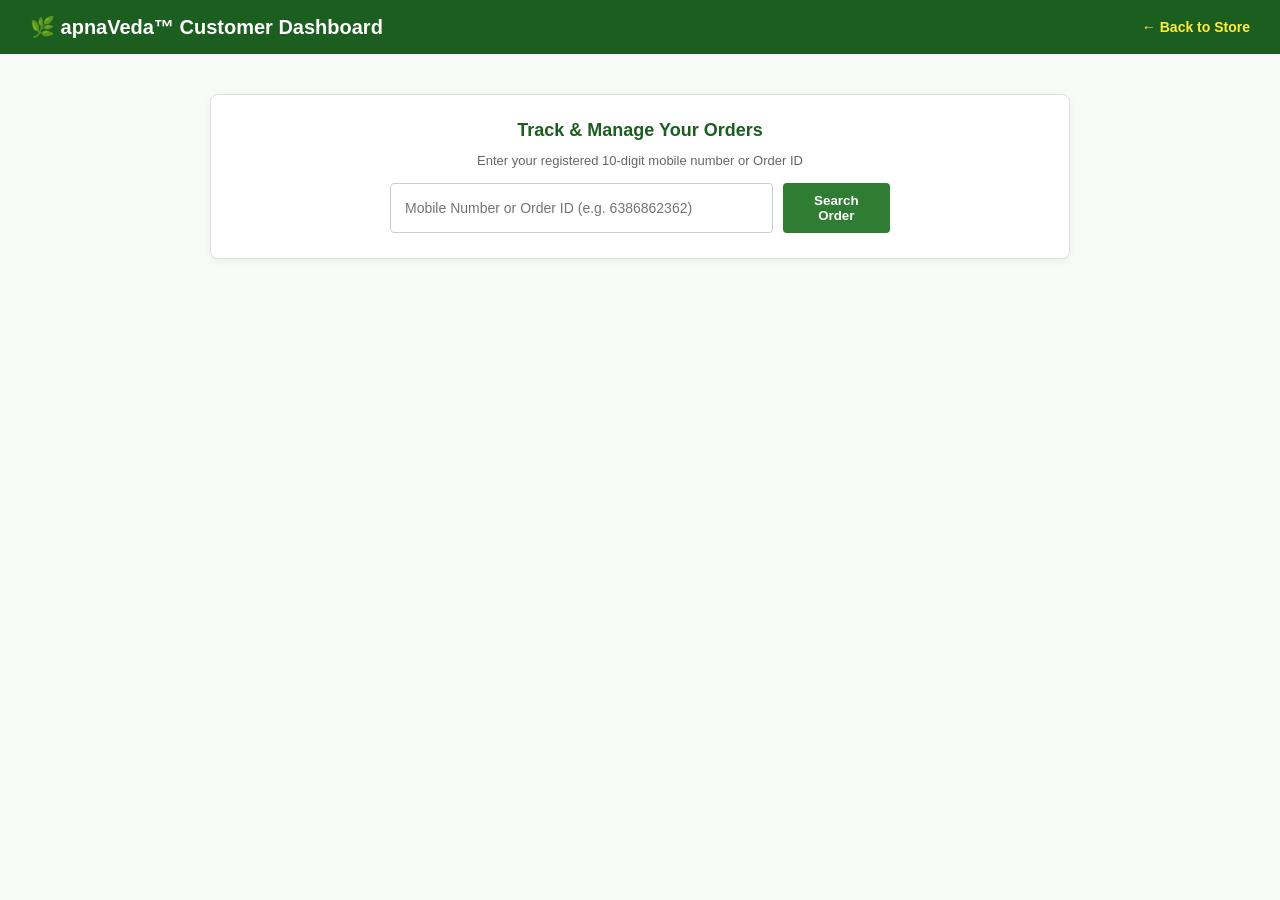
<file: account.html>
<!DOCTYPE html>
<html lang="en">
<head>
    <meta charset="UTF-8">
    <meta name="viewport" content="width=device-width, initial-scale=1.0">
    <title>My Account & Orders | apnaVeda™</title>
    <link rel="stylesheet" href="style.css">
    <style>
        body { background: #f8faf8; font-family: Arial, sans-serif; margin: 0; color: #333; }
        .account-header {
            background: #1b5e20;
            color: #ffffff;
            padding: 15px 30px;
            display: flex;
            justify-content: space-between;
            align-items: center;
        }
        .account-header h1 { font-size: 20px; margin: 0; }
        .account-header a { color: #ffeb3b; text-decoration: none; font-size: 14px; font-weight: bold; }
        
        .account-container {
            max-width: 900px;
            margin: 40px auto;
            padding: 0 20px;
        }

        .search-box {
            background: #ffffff;
            padding: 25px;
            border-radius: 8px;
            border: 1px solid #e0e0e0;
            box-shadow: 0 2px 8px rgba(0,0,0,0.05);
            margin-bottom: 30px;
            text-align: center;
        }
        .search-box h2 { font-size: 18px; color: #1b5e20; margin-bottom: 12px; }
        .search-group {
            display: flex;
            justify-content: center;
            gap: 10px;
            max-width: 500px;
            margin: 0 auto;
        }
        .search-group input {
            width: 100%;
            padding: 10px 14px;
            border: 1px solid #ccc;
            border-radius: 4px;
            font-size: 14px;
            outline: none;
        }
        .search-group button {
            background: #2e7d32;
            color: #ffffff;
            border: none;
            padding: 10px 22px;
            border-radius: 4px;
            cursor: pointer;
            font-weight: bold;
        }

        .order-card {
            background: #ffffff;
            border-radius: 8px;
            border: 1px solid #e0e0e0;
            padding: 20px;
            margin-bottom: 20px;
            box-shadow: 0 2px 8px rgba(0,0,0,0.04);
        }
        .order-card-header {
            display: flex;
            justify-content: space-between;
            border-bottom: 1px solid #eee;
            padding-bottom: 12px;
            margin-bottom: 15px;
            flex-wrap: wrap;
            gap: 10px;
        }
        .order-id-tag { font-weight: bold; color: #1b5e20; }

        .tracking-bar {
            display: flex;
            justify-content: space-between;
            position: relative;
            margin: 25px 0;
            padding: 0 10px;
        }
        .step { text-align: center; font-size: 12px; color: #777; }
        .step.active { color: #1b5e20; font-weight: bold; }
        .step-circle {
            width: 28px;
            height: 28px;
            background: #e0e0e0;
            border-radius: 50%;
            display: flex;
            align-items: center;
            justify-content: center;
            margin: 0 auto 6px auto;
            color: #ffffff;
            font-size: 12px;
        }
        .step.active .step-circle { background: #2e7d32; }

        .order-details-box {
            background: #fdfdfd;
            border: 1px solid #f0f0f0;
            padding: 12px;
            border-radius: 6px;
            font-size: 14px;
            line-height: 1.6;
            margin-bottom: 15px;
        }

        .order-actions {
            display: flex;
            gap: 12px;
            justify-content: flex-end;
            flex-wrap: wrap;
        }
        .btn-cancel {
            background: #ffffff;
            border: 1px solid #d32f2f;
            color: #d32f2f;
            padding: 8px 16px;
            border-radius: 4px;
            cursor: pointer;
            font-weight: bold;
            font-size: 13px;
        }
        .btn-cancel:hover { background: #d32f2f; color: #ffffff; }
        .btn-return {
            background: #ffffff;
            border: 1px solid #e65100;
            color: #e65100;
            padding: 8px 16px;
            border-radius: 4px;
            cursor: pointer;
            font-weight: bold;
            font-size: 13px;
        }
        .btn-return:hover { background: #e65100; color: #ffffff; }

        .badge { padding: 4px 8px; border-radius: 4px; font-size: 12px; font-weight: bold; }
        .badge-confirmed { background: #e8f5e9; color: #2e7d32; }
        .badge-cancelled { background: #ffebee; color: #c62828; }
        .badge-return { background: #fff3e0; color: #ef6c00; }
    </style>
</head>
<body>

    <header class="account-header">
        <h1>🌿 apnaVeda™ Customer Dashboard</h1>
        <a href="index.html">← Back to Store</a>
    </header>

    <div class="account-container">

        <!-- सर्च बार -->
        <div class="search-box">
            <h2>Track &amp; Manage Your Orders</h2>
            <p style="font-size: 13px; color: #666; margin-bottom: 15px;">Enter your registered 10-digit mobile number or Order ID</p>
            <div class="search-group">
                <input type="text" id="lookup-query" placeholder="Mobile Number or Order ID (e.g. 6386862362)">
                <button onclick="findCustomerOrders()">Search Order</button>
            </div>
        </div>

        <!-- ऑर्डर्स रेंडर एरिया -->
        <div id="orders-display-area"></div>

    </div>

    <script>
        document.addEventListener("DOMContentLoaded", function() {
            const savedPhone = sessionStorage.getItem("apnaVeda_customer_phone");
            if (savedPhone) {
                document.getElementById("lookup-query").value = savedPhone;
                findCustomerOrders();
            }
        });

        function findCustomerOrders() {
            const query = document.getElementById("lookup-query").value.trim().toLowerCase();
            const container = document.getElementById("orders-display-area");

            if (!query) {
                alert("Please enter your registered mobile number or Order ID");
                return;
            }

            const allOrders = JSON.parse(localStorage.getItem("apnaVeda_orders") || "[]");
            const matchingOrders = allOrders.filter(o => 
                (o.phone && o.phone.toLowerCase().includes(query)) || 
                (o.orderId && o.orderId.toLowerCase() === query)
            );

            if (matchingOrders.length === 0) {
                container.innerHTML = `
                    <div style="text-align: center; padding: 40px; background: #ffffff; border-radius: 8px; border: 1px solid #eee;">
                        <p style="font-size: 16px; color: #888;">No orders found matching: <strong>${query}</strong></p>
                        <small>Please verify your phone number or place an order from the store.</small>
                    </div>
                `;
                return;
            }

            container.innerHTML = "";
            matchingOrders.reverse().forEach((order) => {
                const currentStatus = order.status || "Order Confirmed";
                const isCancelled = currentStatus === "Cancelled";
                const isReturnRequested = currentStatus === "Return Requested";

                let itemsList = (order.items || []).map(i => `${i.name} × ${i.quantity || 1} (₹${i.price * (i.quantity || 1)})`).join("<br>");

                container.innerHTML += `
                    <div class="order-card">
                        <div class="order-card-header">
                            <div>
                                <span class="order-id-tag">Order ID: ${order.orderId}</span><br>
                                <small style="color: #666;">Date: ${order.orderDate || 'Recent'} | Mode: ${order.paymentMethod}</small>
                            </div>
                            <div>
                                <span class="badge ${isCancelled ? 'badge-cancelled' : (isReturnRequested ? 'badge-return' : 'badge-confirmed')}">
                                    ${currentStatus}
                                </span>
                            </div>
                        </div>

                        ${!isCancelled ? `
                        <div class="tracking-bar">
                            <div class="step active"><div class="step-circle">✓</div>Confirmed</div>
                            <div class="step ${['Shipped', 'Out for Delivery', 'Delivered'].includes(currentStatus) ? 'active' : ''}"><div class="step-circle">🚚</div>Shipped</div>
                            <div class="step ${['Out for Delivery', 'Delivered'].includes(currentStatus) ? 'active' : ''}"><div class="step-circle">📦</div>Out for Delivery</div>
                            <div class="step ${currentStatus === 'Delivered' ? 'active' : ''}"><div class="step-circle">🏠</div>Delivered</div>
                        </div>
                        ` : '<div style="color: #d32f2f; font-weight: bold; margin: 15px 0;">This order has been cancelled.</div>'}

                        <div class="order-details-box">
                            <strong>Ordered Items:</strong><br>${itemsList}<br><br>
                            <strong>Delivery Address:</strong> ${order.name}, ${order.address}, ${order.city}, ${order.state} - ${order.pincode} (Ph: ${order.phone})
                        </div>

                        <div class="order-actions">
                            ${!isCancelled && currentStatus !== 'Delivered' ? `
                                <button class="btn-cancel" onclick="cancelOrder('${order.orderId}')">Cancel Order</button>
                            ` : ''}

                            ${currentStatus === 'Delivered' && !isReturnRequested ? `
                                <button class="btn-return" onclick="requestReturn('${order.orderId}')">Request 7-Day Return</button>
                            ` : ''}

                            <a href="https://wa.me/916386862362?text=Hello%20apnaVeda,%20I%20have%20an%20inquiry%20regarding%20Order%20${order.orderId}" target="_blank" style="text-decoration:none; padding:8px 14px; background:#25D366; color:white; border-radius:4px; font-size:13px; font-weight:bold;">Chat on WhatsApp</a>
                        </div>
                    </div>
                `;
            });
        }

        function cancelOrder(orderId) {
            if (confirm("Are you sure you want to cancel this order?")) {
                updateOrderStatus(orderId, "Cancelled");
                alert("Order " + orderId + " has been cancelled.");
                findCustomerOrders();
            }
        }

        function requestReturn(orderId) {
            const reason = prompt("Please provide reason for 7-day return request (e.g. damaged seal, wrong item):");
            if (reason) {
                updateOrderStatus(orderId, "Return Requested");
                alert("Return request submitted for Order " + orderId + ". Our support team will contact you via WhatsApp.");
                findCustomerOrders();
            }
        }

        function updateOrderStatus(orderId, newStatus) {
            let allOrders = JSON.parse(localStorage.getItem("apnaVeda_orders") || "[]");
            allOrders = allOrders.map(o => {
                if (o.orderId === orderId) {
                    o.status = newStatus;
                }
                return o;
            });
            localStorage.setItem("apnaVeda_orders", JSON.stringify(allOrders));
        }
    </script>
</body>
</html>
</file>
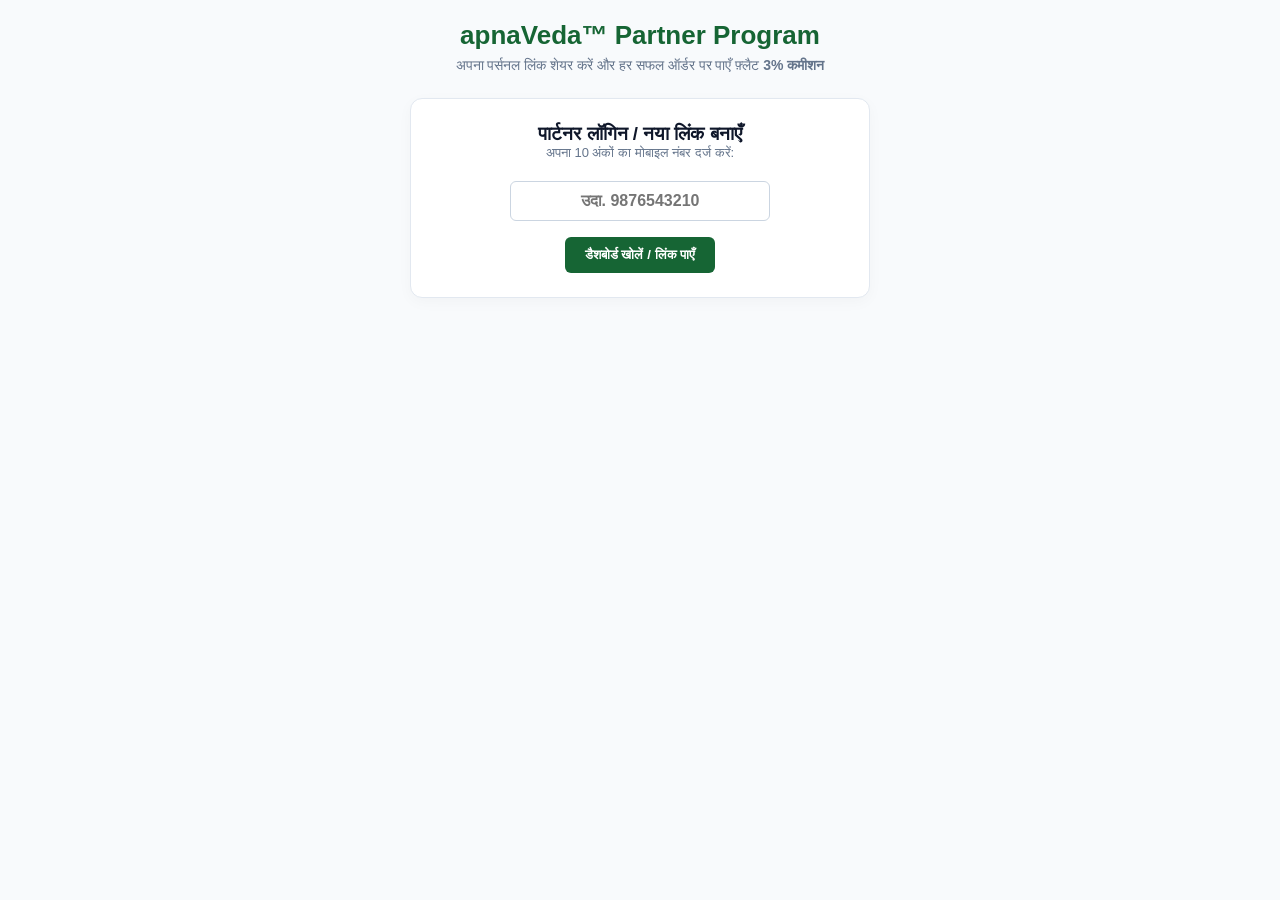
<file: affiliate.html>
<!DOCTYPE html>
<html lang="hi">
<head>
    <meta charset="UTF-8">
    <meta name="viewport" content="width=device-width, initial-scale=1.0">
    <title>apnaVeda™ Partner | Refer & Earn 3%</title>
    <link rel="stylesheet" href="style.css">
    <style>
        * { box-sizing: border-box; }
        body { background: #f8fafc; font-family: -apple-system, BlinkMacSystemFont, "Segoe UI", Roboto, sans-serif; margin: 0; padding: 20px 10px; color: #1e293b; }
        .aff-wrap { max-width: 820px; margin: 0 auto; }
        .aff-header { text-align: center; margin-bottom: 24px; }
        .aff-header h1 { color: #166534; margin: 0 0 6px 0; font-size: 26px; }
        .aff-header p { color: #64748b; margin: 0; font-size: 14px; }
        .aff-card { background: #ffffff; border: 1px solid #e2e8f0; border-radius: 12px; padding: 24px; box-shadow: 0 4px 15px rgba(0,0,0,0.03); margin-bottom: 20px; }
        .stat-grid { display: grid; grid-template-columns: repeat(auto-fit, minmax(170px, 1fr)); gap: 14px; margin: 20px 0; }
        .stat-box { background: #f8fafc; border: 1px solid #e2e8f0; border-radius: 8px; padding: 16px; text-align: center; }
        .stat-label { font-size: 12px; font-weight: 700; color: #64748b; text-transform: uppercase; letter-spacing: 0.5px; }
        .stat-num { font-size: 26px; font-weight: 800; color: #0f172a; margin-top: 6px; }
        .btn-green { background: #166534; color: #ffffff; border: none; padding: 10px 20px; border-radius: 6px; font-weight: bold; cursor: pointer; transition: 0.2s; }
        .btn-green:hover { background: #14532d; }
        .btn-copy { background: #0284c7; color: #ffffff; border: none; padding: 8px 16px; border-radius: 6px; font-weight: bold; cursor: pointer; }
        .btn-copy:hover { background: #0369a1; }
        .form-grid { display: grid; grid-template-columns: repeat(auto-fit, minmax(220px, 1fr)); gap: 14px; }
        .input-field { width: 100%; padding: 10px; border: 1px solid #cbd5e1; border-radius: 6px; font-size: 14px; margin-top: 4px; }
        .input-field:focus { outline: none; border-color: #166534; }
    </style>
</head>
<body>

<div class="aff-wrap">

    <!-- Header Section -->
    <div class="aff-header">
        <h1>apnaVeda™ Partner Program</h1>
        <p>अपना पर्सनल लिंक शेयर करें और हर सफल ऑर्डर पर पाएँ फ़्लैट <strong>3% कमीशन</strong></p>
    </div>

    <!-- 1. Partner Login Box (Visible First) -->
    <div id="aff-auth-box" class="aff-card" style="text-align: center; max-width: 460px; margin-left: auto; margin-right: auto;">
        <h3 style="margin-top: 0; color: #0f172a;">पार्टनर लॉगिन / नया लिंक बनाएँ</h3>
        <p style="font-size: 13px; color: #64748b; margin-bottom: 16px;">अपना 10 अंकों का मोबाइल नंबर दर्ज करें:</p>
        <div style="margin-bottom: 16px;">
            <input type="tel" id="aff-phone-input" placeholder="उदा. 9876543210" maxlength="10" class="input-field" style="max-width: 260px; text-align: center; font-size: 16px; font-weight: bold;">
        </div>
        <button type="button" class="btn-green" onclick="loginAffiliate()">डैशबोर्ड खोलें / लिंक पाएँ</button>
    </div>

    <!-- 2. Main Dashboard (Hidden by Default) -->
    <div id="aff-dashboard-box" style="display: none;">

        <!-- Top Status Bar -->
        <div class="aff-card" style="padding: 16px 24px; display: flex; justify-content: space-between; align-items: center;">
            <div>
                <span style="font-size: 13px; color: #64748b;">पार्टनर आईडी / मोबाइल:</span>
                <strong id="display-aff-phone" style="color: #166534; font-size: 16px; margin-left: 6px;"></strong>
            </div>
            <button type="button" onclick="logoutAffiliate()" style="background: transparent; border: 1px solid #cbd5e1; padding: 6px 12px; border-radius: 6px; cursor: pointer; font-size: 12px; color: #475569;">Logout</button>
        </div>

        <!-- Share Link Box -->
        <div class="aff-card" style="background: #f0fdf4; border: 1px dashed #16a34a;">
            <label style="font-size: 13px; font-weight: bold; color: #166534;">आपका पर्सनल रेफरल लिंक:</label>
            <div style="display: flex; gap: 8px; margin-top: 8px; flex-wrap: wrap;">
                <input type="text" id="my-share-link" readonly class="input-field" style="flex: 1; min-width: 240px; background: #ffffff; border-color: #86efac; font-weight: 500; font-size: 13px;">
                <button type="button" class="btn-copy" onclick="copyAffLink()">Copy Link</button>
                <a id="aff-wa-share" target="_blank" style="background: #25d366; color: #ffffff; padding: 8px 16px; border-radius: 6px; text-decoration: none; font-size: 13px; font-weight: bold; display: inline-flex; align-items: center; justify-content: center;">WhatsApp</a>
            </div>
            <p style="font-size: 12px; color: #15803d; margin: 8px 0 0 0;">💡 इस लिंक को अपने सोशल मीडिया, व्हाट्सएप स्टेटस या दोस्तों के साथ शेयर करें।</p>
        </div>

        <!-- 4 Metrics Grid -->
        <div class="stat-grid">
            <div class="stat-box">
                <div class="stat-label">कुल क्लिक्स (Clicks)</div>
                <div class="stat-num" id="metric-clicks">0</div>
            </div>
            <div class="stat-box">
                <div class="stat-label">सफल ऑर्डर्स (Buy)</div>
                <div class="stat-num" id="metric-orders">0</div>
            </div>
            <div class="stat-box">
                <div class="stat-label">कुल बिक्री मूल्य</div>
                <div class="stat-num" id="metric-sales">₹0</div>
            </div>
            <div class="stat-box" style="background: #ecfdf5; border-color: #a7f3d0;">
                <div class="stat-label" style="color: #065f46;">कुल कमाई (3% कमीशन)</div>
                <div class="stat-num" id="metric-comm" style="color: #059669;">₹0</div>
            </div>
        </div>

        <!-- Bank & UPI Payout Details Section -->
        <div class="aff-card">
            <h3 style="color: #166534; margin: 0 0 8px 0; font-size: 18px;">🏦 कमीशन भुगतान विवरण (Bank / UPI)</h3>
            <p style="font-size: 12px; color: #64748b; margin: 0 0 16px 0;">
                कमीशन प्राप्त करने के लिए अपनी UPI ID या बैंक खाता दर्ज करें:
            </p>

            <div class="form-grid">
                <div>
                    <label style="font-size: 12px; font-weight: 600; color: #475569;">खाताधारक का नाम (Full Name)</label>
                    <input type="text" id="aff-holder-name" placeholder="उदा. संस्कार यादव" class="input-field">
                </div>
                <div>
                    <label style="font-size: 12px; font-weight: 600; color: #475569;">UPI ID (PhonePe / GPay / Paytm)</label>
                    <input type="text" id="aff-upi-id" placeholder="उदा. 9876543210@ybl" class="input-field">
                </div>
                <div>
                    <label style="font-size: 12px; font-weight: 600; color: #475569;">बैंक खाता संख्या (Account Number)</label>
                    <input type="text" id="aff-bank-acc" placeholder="Account Number" class="input-field">
                </div>
                <div>
                    <label style="font-size: 12px; font-weight: 600; color: #475569;">बैंक IFSC कोड</label>
                    <input type="text" id="aff-bank-ifsc" placeholder="SBIN0001234" class="input-field" style="text-transform: uppercase;">
                </div>
            </div>

            <div style="margin-top: 16px; display: flex; justify-content: space-between; align-items: center; flex-wrap: wrap; gap: 10px;">
                <span id="payout-save-msg" style="font-size: 13px; color: #16a34a; font-weight: bold;"></span>
                <button type="button" class="btn-green" onclick="saveAffiliatePayoutDetails()">Save Payout Details</button>
            </div>
        </div>

        <!-- Policy Note -->
        <div style="background: #fffbeb; border: 1px solid #fde68a; padding: 14px; border-radius: 8px; font-size: 12px; color: #92400e; line-height: 1.5;">
            <strong>📌 नियम एवं शर्तें:</strong> ऑर्डर सफलतापूर्वक डिलीवर होने और रिटर्न समय सीमा पूरी होने के बाद, आपका 3% कमीशन एडमिन द्वारा ऊपर दर्ज किए गए बैंक/UPI विवरण पर ट्रांसफर कर दिया जाएगा।
        </div>

    </div>

</div>

<!-- JavaScript Logic -->
<script>
    let currentPartner = null;

    // Login logic
    function loginAffiliate() {
        const phone = document.getElementById('aff-phone-input').value.trim();
        if (phone.length < 10 || isNaN(phone)) {
            alert("कृपया सही 10 अंकों का मोबाइल नंबर दर्ज करें!");
            return;
        }

        currentPartner = phone;
        localStorage.setItem('apnaVeda_partner_logged', phone);
        renderPartnerDashboard();
    }

    // Render Dashboard
    function renderPartnerDashboard() {
        if (!currentPartner) return;

        document.getElementById('aff-auth-box').style.display = 'none';
        document.getElementById('aff-dashboard-box').style.display = 'block';
        document.getElementById('display-aff-phone').innerText = currentPartner;

        // Base domain link creation
        const base = window.location.origin + window.location.pathname.replace('affiliate.html', '');
        const partnerUrl = `${base}?ref=${currentPartner}`;
        document.getElementById('my-share-link').value = partnerUrl;

        // WhatsApp Share Link
        const waText = encodeURIComponent(`apnaVeda™ के 100% शुद्ध ऑर्गेनिक सुपरफूड्स ऑर्डर करें! यहाँ से खरीदें: ${partnerUrl}`);
        document.getElementById('aff-wa-share').href = `https://api.whatsapp.com/send?text=${waText}`;

        // Get saved stats from LocalStorage
        const allPartners = JSON.parse(localStorage.getItem('apnaVeda_affiliates_data') || '{}');
        const myData = allPartners[currentPartner] || { clicks: 0, orders: 0, salesTotal: 0, commission: 0 };

        document.getElementById('metric-clicks').innerText = myData.clicks || 0;
        document.getElementById('metric-orders').innerText = myData.orders || 0;
        document.getElementById('metric-sales').innerText = '₹' + (myData.salesTotal || 0);
        document.getElementById('metric-comm').innerText = '₹' + (myData.commission || 0);

        loadAffiliatePayoutDetails();
    }

    // Copy link helper
    function copyAffLink() {
        const copyBox = document.getElementById('my-share-link');
        copyBox.select();
        navigator.clipboard.writeText(copyBox.value);
        alert("✓ आपका एफिलिएट लिंक कॉपी हो गया! अब इसे शेयर करें।");
    }

    // Save Bank/UPI details
    function saveAffiliatePayoutDetails() {
        if (!currentPartner) return;

        const holderName = document.getElementById('aff-holder-name').value.trim();
        const upiId = document.getElementById('aff-upi-id').value.trim();
        const bankAcc = document.getElementById('aff-bank-acc').value.trim();
        const ifsc = document.getElementById('aff-bank-ifsc').value.trim().toUpperCase();

        if (!upiId && (!bankAcc || !ifsc)) {
            alert("कृपया कम से कम UPI ID या पूरी बैंक डिटेल्स भरें!");
            return;
        }

        let allPartners = JSON.parse(localStorage.getItem('apnaVeda_affiliates_data') || '{}');
        if (!allPartners[currentPartner]) {
            allPartners[currentPartner] = { clicks: 0, orders: 0, salesTotal: 0, commission: 0 };
        }

        allPartners[currentPartner].payout = {
            name: holderName,
            upi: upiId,
            account: bankAcc,
            ifsc: ifsc,
            updatedAt: new Date().toLocaleDateString('en-IN')
        };

        localStorage.setItem('apnaVeda_affiliates_data', JSON.stringify(allPartners));

        const msg = document.getElementById('payout-save-msg');
        msg.innerText = "✓ बैंक डिटेल्स सुरक्षित रूप से सेव हो गईं!";
        setTimeout(() => { msg.innerText = ""; }, 3000);
    }

    // Load saved bank details
    function loadAffiliatePayoutDetails() {
        if (!currentPartner) return;
        const allPartners = JSON.parse(localStorage.getItem('apnaVeda_affiliates_data') || '{}');
        const myData = allPartners[currentPartner];

        if (myData && myData.payout) {
            document.getElementById('aff-holder-name').value = myData.payout.name || '';
            document.getElementById('aff-upi-id').value = myData.payout.upi || '';
            document.getElementById('aff-bank-acc').value = myData.payout.account || '';
            document.getElementById('aff-bank-ifsc').value = myData.payout.ifsc || '';
        }
    }

    // Logout
    function logoutAffiliate() {
        localStorage.removeItem('apnaVeda_partner_logged');
        currentPartner = null;
        document.getElementById('aff-auth-box').style.display = 'block';
        document.getElementById('aff-dashboard-box').style.display = 'none';
        document.getElementById('aff-phone-input').value = '';
    }

    // Auto login check on load
    window.onload = function() {
        const saved = localStorage.getItem('apnaVeda_partner_logged');
        if (saved) {
            currentPartner = saved;
            renderPartnerDashboard();
        }
    };
</script>

</body>
</html>
</file>
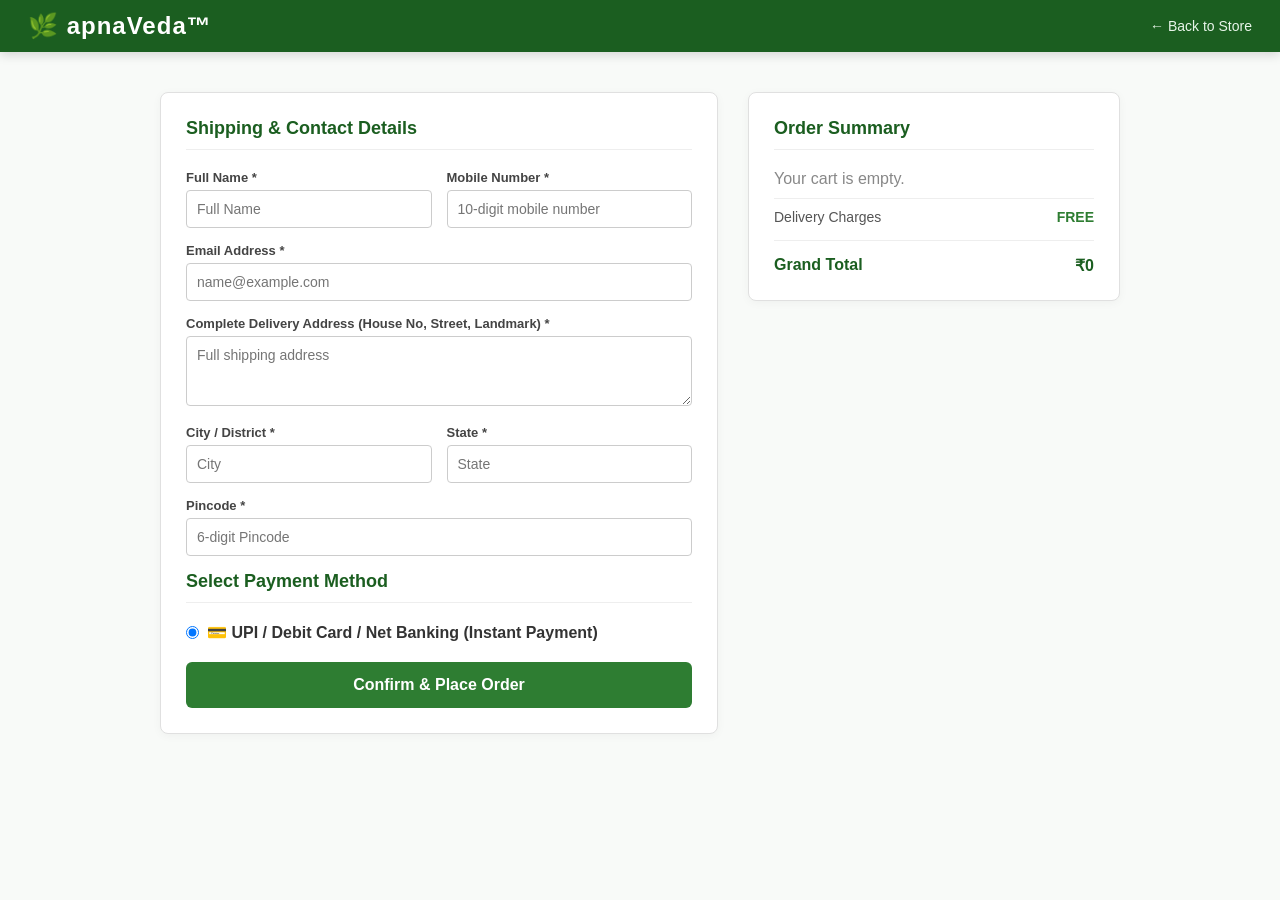
<file: checkout.html>
<!DOCTYPE html>
<html lang="en">
<head>
    <meta charset="UTF-8">
    <meta name="viewport" content="width=device-width, initial-scale=1.0">
    <title>Checkout | apnaVeda™</title>
    <link rel="stylesheet" href="style.css">
    <style>
        .checkout-wrapper {
            max-width: 1000px;
            margin: 40px auto;
            padding: 0 20px;
            display: grid;
            grid-template-columns: 1.5fr 1fr;
            gap: 30px;
        }
        @media (max-width: 768px) {
            .checkout-wrapper {
                grid-template-columns: 1fr;
            }
        }
        .checkout-box {
            background: #ffffff;
            border-radius: 8px;
            padding: 25px;
            border: 1px solid #e0e0e0;
            box-shadow: 0 2px 10px rgba(0,0,0,0.04);
        }
        .checkout-box h2 {
            font-size: 18px;
            color: #1b5e20;
            margin-bottom: 20px;
            border-bottom: 1px solid #eee;
            padding-bottom: 10px;
        }
        .form-row {
            display: grid;
            grid-template-columns: 1fr 1fr;
            gap: 15px;
        }
        .form-group {
            margin-bottom: 15px;
        }
        .form-group label {
            display: block;
            font-size: 13px;
            font-weight: 600;
            color: #444;
            margin-bottom: 5px;
        }
        .form-group input, .form-group textarea, .form-group select {
            width: 100%;
            padding: 10px;
            border: 1px solid #ccc;
            border-radius: 4px;
            font-size: 14px;
            box-sizing: border-box;
            outline: none;
        }
        .form-group input:focus, .form-group textarea:focus {
            border-color: #2e7d32;
        }
        /* Order Summary Table */
        .order-summary-item {
            display: flex;
            justify-content: space-between;
            margin-bottom: 12px;
            font-size: 14px;
            color: #555;
        }
        .order-summary-total {
            display: flex;
            justify-content: space-between;
            font-size: 16px;
            font-weight: bold;
            color: #1b5e20;
            border-top: 1px solid #eee;
            padding-top: 15px;
            margin-top: 15px;
        }
        .payment-option {
            border: 1px solid #ddd;
            border-radius: 6px;
            padding: 12px;
            margin-bottom: 10px;
            cursor: pointer;
            display: flex;
            align-items: center;
            gap: 10px;
        }
        .payment-option input[type="radio"] {
            accent-color: #2e7d32;
        }
        .place-order-btn {
            width: 100%;
            background: #2e7d32;
            color: white;
            border: none;
            padding: 14px;
            font-size: 16px;
            font-weight: bold;
            border-radius: 6px;
            cursor: pointer;
            margin-top: 20px;
            transition: background 0.2s ease;
        }
        .place-order-btn:hover {
            background: #1b5e20;
        }
        /* Success Screen */
        #order-success {
            display: none;
            max-width: 500px;
            margin: 60px auto;
            text-align: center;
            background: white;
            padding: 40px 20px;
            border-radius: 8px;
            border: 1px solid #e0e0e0;
        }
    </style>
</head>
<body style="background: #f8faf8; margin: 0; font-family: Arial, sans-serif;">

    <header class="navbar" style="background: #1b5e20; padding: 15px 30px; display: flex; justify-content: space-between; align-items: center;">
        <div class="logo" style="color: white; font-weight: bold; font-size: 20px;">🌿 apnaVeda™</div>
        <a href="index.html" style="color: #e8f5e9; text-decoration: none; font-size: 14px;">← Back to Store</a>
    </header>

    <!-- 1. मुख्य चेकआउट फॉर्म और समरी -->
    <main class="checkout-wrapper" id="checkout-main">
        
        <!-- बायां हिस्सा: शिपिंग डिटेल्स -->
        <section class="checkout-box">
            <h2>Shipping & Contact Details</h2>
            <form id="shipping-form" onsubmit="submitOrder(event)">
                <div class="form-row">
                    <div class="form-group">
                        <label>Full Name *</label>
                        <input type="text" id="cust-name" required placeholder="Full Name">
                    </div>
                    <div class="form-group">
                        <label>Mobile Number *</label>
                        <input type="tel" id="cust-phone" maxlength="10" required placeholder="10-digit mobile number">
                    </div>
                </div>

                <div class="form-group">
                    <label>Email Address *</label>
                    <input type="email" id="cust-email" required placeholder="name@example.com">
                </div>

                <div class="form-group">
                    <label>Complete Delivery Address (House No, Street, Landmark) *</label>
                    <textarea id="cust-address" rows="3" required placeholder="Full shipping address"></textarea>
                </div>

                <div class="form-row">
                    <div class="form-group">
                        <label>City / District *</label>
                        <input type="text" id="cust-city" required placeholder="City">
                    </div>
                    <div class="form-group">
                        <label>State *</label>
                        <input type="text" id="cust-state" required placeholder="State">
                    </div>
                </div>

                <div class="form-group">
                    <label>Pincode *</label>
                    <input type="text" id="cust-pincode" maxlength="6" required placeholder="6-digit Pincode">
                </div>

                <h2>Select Payment Method</h2>
                <label style="display: flex; align-items: center; gap: 8px; font-weight: 600; cursor: pointer;">
    <input type="radio" name="paymentMethod" value="Online" checked> 
    💳 UPI / Debit Card / Net Banking (Instant Payment)
</label>

                <button type="submit" class="place-order-btn">Confirm & Place Order</button>
            </form>
        </section>

        <!-- दायां हिस्सा: ऑर्डर समरी -->
        <section class="checkout-box" style="height: fit-content;">
            <h2>Order Summary</h2>
            <div id="checkout-items-list">
                <!-- कार्ट के आइटम यहाँ लोड होंगे -->
            </div>
            
            <div class="order-summary-item" style="border-top: 1px solid #eee; padding-top: 10px; margin-top: 10px;">
                <span>Delivery Charges</span>
                <span style="color: #2e7d32; font-weight: bold;">FREE</span>
            </div>

            <div class="order-summary-total">
                <span>Grand Total</span>
                <span id="checkout-total-price">₹0</span>
            </div>
        </section>

    </main>

    <!-- 2. ऑर्डर कम्प्लीट होने पर दिखने वाला सक्सेस बॉक्स -->
    <div id="order-success">
        <h2 style="color: #2e7d32; font-size: 24px; margin-bottom: 10px;">✓ Order Placed Successfully!</h2>
        <p style="color: #555; font-size: 14px; line-height: 1.6;">
            Thank you for ordering with <strong>apnaVeda™</strong>.<br>
            Your Order ID is: <strong id="display-order-id" style="color: #1b5e20;"></strong>
        </p>
        <p style="font-size: 13px; color: #777;">
            We will contact you via WhatsApp/SMS before dispatching your package.
        </p>
        <a href="index.html" class="place-order-btn" style="display: inline-block; text-decoration: none; margin-top: 15px; width: auto; padding: 10px 25px;">Continue Shopping</a>
    </div>

    <script>
        // कार्ट से डेटा लोड करना
        let cartData = JSON.parse(localStorage.getItem('cart') || '[]');
        const itemsList = document.getElementById('checkout-items-list');
        const totalPriceEl = document.getElementById('checkout-total-price');

        function renderCheckoutSummary() {
            if (cartData.length === 0) {
                itemsList.innerHTML = '<p style="color: #888;">Your cart is empty.</p>';
                totalPriceEl.innerText = '₹0';
                return;
            }

            let subtotal = 0;
            itemsList.innerHTML = '';

            cartData.forEach(item => {
                const itemTotal = item.price * (item.quantity || 1);
                subtotal += itemTotal;
                itemsList.innerHTML += `
                    <div class="order-summary-item">
                        <span>${item.name} × ${item.quantity || 1}</span>
                        <span>₹${itemTotal}</span>
                    </div>
                `;
            });

            totalPriceEl.innerText = '₹' + subtotal;
        }

        renderCheckoutSummary();

        // ऑर्डर सबमिट हैंडलर
        function submitOrder(e) {
            e.preventDefault();

            if (cartData.length === 0) {
                alert("Your cart is empty. Please add products to cart first.");
                window.location.href = "index.html";
                return;
            }

            const orderId = "AV-" + Math.floor(100000 + Math.random() * 900000);
            const orderInfo = {
                orderId: orderId,
                name: document.getElementById('cust-name').value.trim(),
                phone: document.getElementById('cust-phone').value.trim(),
                email: document.getElementById('cust-email').value.trim(),
                address: document.getElementById('cust-address').value.trim(),
                city: document.getElementById('cust-city').value.trim(),
                state: document.getElementById('cust-state').value.trim(),
                pincode: document.getElementById('cust-pincode').value.trim(),
                paymentMethod: document.querySelector('input[name="payment-method"]:checked').value,
                items: cartData,
                orderDate: new Date().toLocaleDateString()
            };

            // एडमिन पैनल के लिए ऑर्डर सेव करना
            let existingOrders = JSON.parse(localStorage.getItem('apnaVeda_orders') || '[]');
            existingOrders.push(orderInfo);
            localStorage.setItem('apnaVeda_orders', JSON.stringify(existingOrders));

            // कार्ट खाली करना
            localStorage.removeItem('cart');

            // स्क्रीन अपडेट
            document.getElementById('checkout-main').style.display = 'none';
            document.getElementById('display-order-id').innerText = orderId;
            document.getElementById('order-success').style.display = 'block';
        }
    </script>
    <!-- script.js ko link karein taaki affiliate logic mil sake -->
<script src="script.js"></script>

<script>
// Auto-intercept submitOrder to trigger 3% Affiliate Commission
(function() {
    const originalSubmit = window.submitOrder;

    window.submitOrder = function(event) {
        // Pehle purana order placement chalne dein
        if (typeof originalSubmit === 'function') {
            originalSubmit(event);
        }

        // Uske turant baad 3% Affiliate Commission trigger karein
        try {
            // Cart ya total amount nikalne ka logic
            let orderAmt = 0;
            const totalBox = document.getElementById('final-total') || 
                             document.getElementById('grand-total') || 
                             document.querySelector('.total-amount');

            if (totalBox) {
                orderAmt = parseFloat(totalBox.innerText.replace(/[^0-9.]/g, '')) || 0;
            }

            if (orderAmt === 0) {
                const cart = JSON.parse(localStorage.getItem('apnaVeda_cart') || '[]');
                orderAmt = cart.reduce((sum, item) => sum + ((item.price || 0) * (item.qty || 1)), 0);
            }

            if (typeof creditAffiliateCommission === 'function' && orderAmt > 0) {
                creditAffiliateCommission(orderAmt);
            }
        } catch(err) {
            console.error("Affiliate Credit Error:", err);
        }
    };
})();
</script>
</body>

</html>
</file>
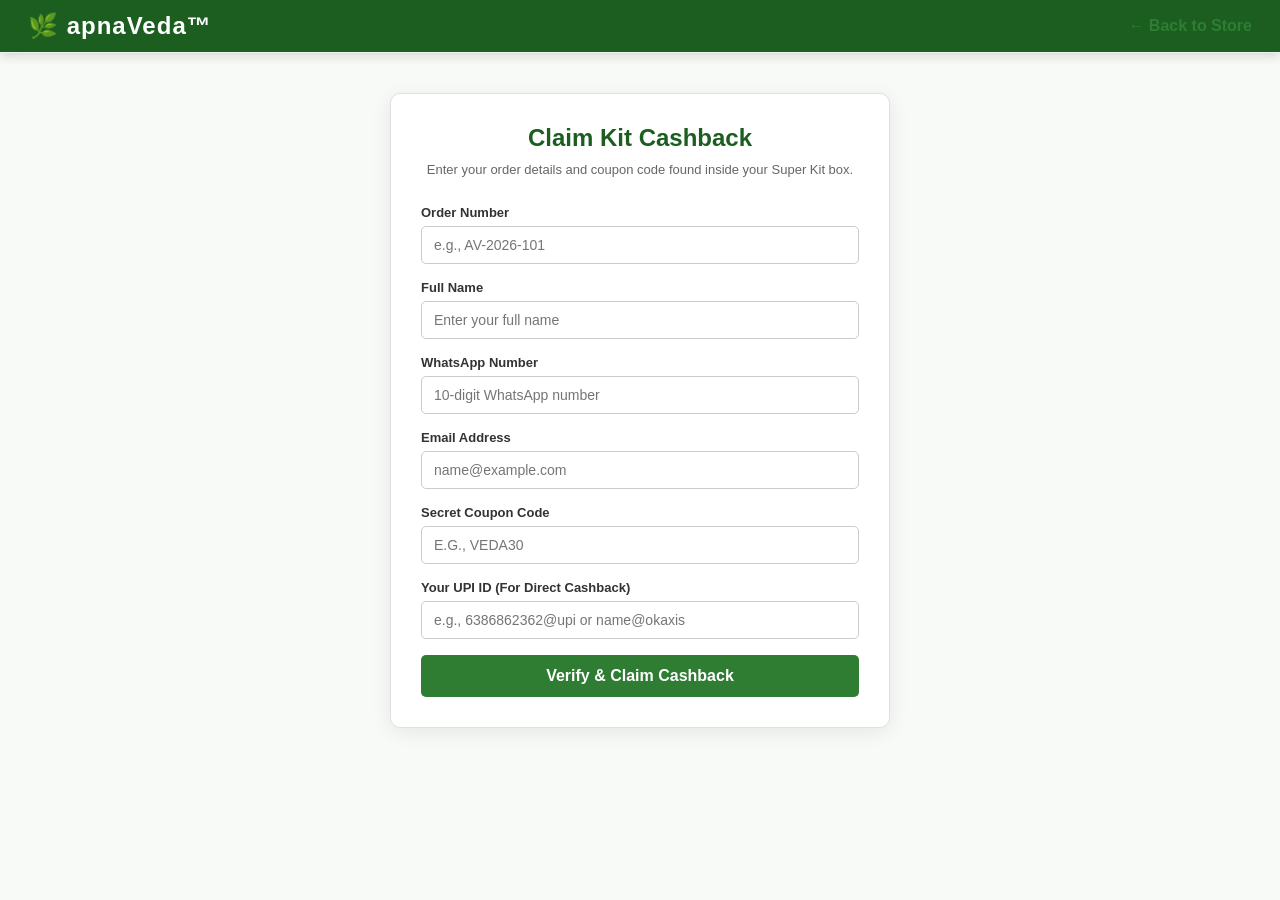
<file: claim-cashback.html>
<!DOCTYPE html>
<html lang="en">
<head>
    <meta charset="UTF-8">
    <meta name="viewport" content="width=device-width, initial-scale=1.0">
    <title>Claim Kit Cashback | apnaVeda™</title>
    <link rel="stylesheet" href="style.css">
    <style>
        .claim-container {
            max-width: 500px;
            margin: 40px auto;
            background: #ffffff;
            padding: 30px;
            border-radius: 10px;
            box-shadow: 0 4px 20px rgba(0,0,0,0.08);
            border: 1px solid #e0e0e0;
        }
        .claim-header {
            text-align: center;
            margin-bottom: 25px;
        }
        .claim-header h2 {
            color: #1b5e20;
            margin-bottom: 8px;
        }
        .claim-header p {
            font-size: 13px;
            color: #666;
            line-height: 1.5;
        }
        .form-group {
            margin-bottom: 16px;
        }
        .form-group label {
            display: block;
            margin-bottom: 6px;
            font-size: 13px;
            font-weight: 600;
            color: #333;
        }
        .form-group input {
            width: 100%;
            padding: 10px 12px;
            border: 1px solid #ccc;
            border-radius: 5px;
            font-size: 14px;
            box-sizing: border-box;
            outline: none;
        }
        .form-group input:focus {
            border-color: #2e7d32;
        }
        .btn-claim {
            width: 100%;
            padding: 12px;
            background: #2e7d32;
            color: white;
            border: none;
            border-radius: 5px;
            font-size: 16px;
            font-weight: bold;
            cursor: pointer;
            transition: background 0.2s;
        }
        .btn-claim:hover {
            background: #1b5e20;
        }
        /* सक्सेस और कम्युनिटी बॉक्स */
        .success-box {
            display: none;
            text-align: center;
            padding: 20px 10px;
        }
        .success-box h3 {
            color: #2e7d32;
            margin-bottom: 10px;
        }
        .whatsapp-community-btn {
            display: inline-block;
            background: #25D366;
            color: white;
            text-decoration: none;
            padding: 12px 24px;
            font-size: 15px;
            font-weight: bold;
            border-radius: 6px;
            margin-top: 15px;
            box-shadow: 0 4px 10px rgba(37, 211, 102, 0.3);
        }
        .whatsapp-community-btn:hover {
            background: #1eb954;
        }
    </style>
</head>
<body style="background: #f8faf8; margin: 0; font-family: Arial, sans-serif;">

    <header class="navbar" style="background:#fff; padding: 15px 30px; display:flex; justify-content:space-between; align-items:center; border-bottom:1px solid #eee;">
        <div class="logo" style="font-weight:bold; font-size:20px; color:#1b5e20;">🌿 apnaVeda™</div>
        <a href="index.html" style="color:#2e7d32; text-decoration:none; font-weight:600;">← Back to Store</a>
    </header>

    <div class="claim-container">
        <div class="claim-header">
            <h2>Claim Kit Cashback</h2>
            <p>Enter your order details and coupon code found inside your Super Kit box.</p>
        </div>

        <form id="cashback-form" onsubmit="processCashback(event)">
            <div class="form-group">
                <label>Order Number</label>
                <input type="text" id="order-no" placeholder="e.g., AV-2026-101" required>
            </div>
            <div class="form-group">
                <label>Full Name</label>
                <input type="text" id="cust-name" placeholder="Enter your full name" required>
            </div>
            <div class="form-group">
                <label>WhatsApp Number</label>
                <input type="tel" id="cust-phone" placeholder="10-digit WhatsApp number" maxlength="10" required>
            </div>
            <div class="form-group">
                <label>Email Address</label>
                <input type="email" id="cust-email" placeholder="name@example.com" required>
            </div>
            <div class="form-group">
                <label>Secret Coupon Code</label>
                <input type="text" id="coupon-code" placeholder="e.g., VEDA30" style="text-transform: uppercase;" required>
            </div>
            <div class="form-group">
                <label>Your UPI ID (For Direct Cashback)</label>
                <input type="text" id="cust-upi" placeholder="e.g., 6386862362@upi or name@okaxis" required>
            </div>
            <button type="submit" class="btn-claim">Verify & Claim Cashback</button>
        </form>

        <!-- सफलता और कम्युनिटी का बॉक्स -->
        <div id="success-box" class="success-box">
            <h3>✓ Claim Request Submitted!</h3>
            <p id="claim-detail-msg" style="font-size: 14px; color: #444; line-height: 1.6;"></p>
            <hr style="border: 0; border-top: 1px solid #eee; margin: 20px 0;">
            <p style="font-weight: 600; color: #1b5e20; margin-bottom: 5px;">Join Our VIP Wellness Community</p>
            <p style="font-size: 12px; color: #666;">Get exclusive diet tips, early discounts, and free health consultation:</p>
            
            <!-- यहाँ अपना असली व्हाट्सएप कम्युनिटी लिंक जोड़ें -->
            <a href="https://chat.whatsapp.com/YOUR_COMMUNITY_LINK" target="_blank" class="whatsapp-community-btn">
                💬 Join VIP WhatsApp Community
            </a>
        </div>
    </div>

    <script>
        function processCashback(e) {
            e.preventDefault();

            const orderNo = document.getElementById('order-no').value.trim().toUpperCase();
            const name = document.getElementById('cust-name').value.trim();
            const phone = document.getElementById('cust-phone').value.trim();
            const email = document.getElementById('cust-email').value.trim();
            const coupon = document.getElementById('coupon-code').value.trim().toUpperCase();
            const upi = document.getElementById('cust-upi').value.trim();

            // 1. चेक करें कि क्या यह कूपन पहले यूज़ हो चुका है
            let usedCoupons = JSON.parse(localStorage.getItem('apnaVeda_used_coupons') || '[]');
            if (usedCoupons.includes(coupon)) {
                alert('Error: This coupon code has ALREADY been claimed! Every coupon is strictly valid for single use.');
                return;
            }

            // 2. रिकॉर्ड तैयार करना (7 दिन की वेरिफिकेशन तिथि)
            const claimDate = new Date();
            const claimRecord = {
                orderNo: orderNo,
                name: name,
                phone: phone,
                email: email,
                coupon: coupon,
                upi: upi,
                amount: 30, // ₹30 का कैशबैक
                status: "Pending (7-Day Return Verification)",
                claimDate: claimDate.toISOString().split('T')[0]
            };

            // 3. डेटा सुरक्षित स्टोर करना (एडमिन पैनल के लिए)
            let allClaims = JSON.parse(localStorage.getItem('apnaVeda_cashback_records') || '[]');
            allClaims.push(claimRecord);
            localStorage.setItem('apnaVeda_cashback_records', JSON.stringify(allClaims));

            // कूपन को यूज़्ड लिस्ट में लॉक कर देना
            usedCoupons.push(coupon);
            localStorage.setItem('apnaVeda_used_coupons', JSON.stringify(usedCoupons));

            // 4. फॉर्म छिपाना और कम्युनिटी बॉक्स दिखाना
            document.getElementById('cashback-form').style.display = 'none';
            const successBox = document.getElementById('success-box');
            document.getElementById('claim-detail-msg').innerHTML = 
                `Hello <strong>${name}</strong>, your claim for coupon <strong>${coupon}</strong> has been logged.<br>` +
                `Cashback of <strong>₹30</strong> will be transferred to UPI (<strong>${upi}</strong>) within 24 hours after the standard 7-day return period is completed.`;
            successBox.style.display = 'block';
        }
    </script>
</body>
</html>
</file>
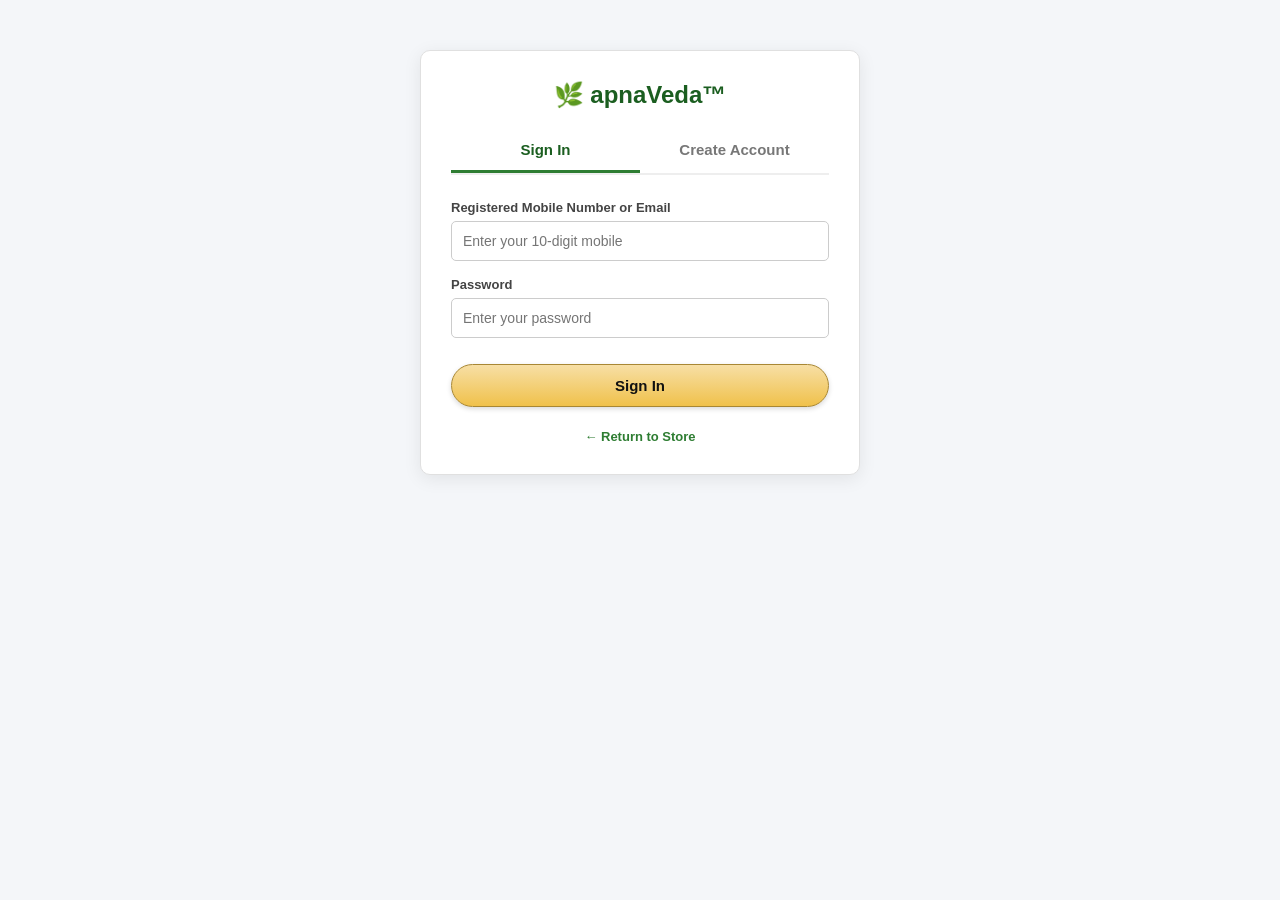
<file: login.html>
<!DOCTYPE html>
<html lang="en">
<head>
    <meta charset="UTF-8">
    <meta name="viewport" content="width=device-width, initial-scale=1.0">
    <title>Customer Access & Registration | apnaVeda™</title>
    <link rel="stylesheet" href="style.css">
    <style>
        body {
            background: #f4f6f9;
            font-family: Arial, sans-serif;
            margin: 0;
            padding: 0;
        }
        .auth-wrapper {
            max-width: 440px;
            margin: 50px auto;
            background: #ffffff;
            padding: 30px;
            border-radius: 10px;
            box-shadow: 0 4px 18px rgba(0,0,0,0.08);
            border: 1px solid #e0e0e0;
        }
        .brand-logo {
            text-align: center;
            font-size: 24px;
            font-weight: bold;
            color: #1b5e20;
            margin-bottom: 20px;
        }
        /* टैब्स: Sign In vs Sign Up */
        .auth-tabs {
            display: flex;
            border-bottom: 2px solid #eee;
            margin-bottom: 25px;
        }
        .auth-tab-btn {
            flex: 1;
            padding: 12px;
            text-align: center;
            background: none;
            border: none;
            font-size: 15px;
            font-weight: bold;
            color: #777;
            cursor: pointer;
            border-bottom: 3px solid transparent;
        }
        .auth-tab-btn.active {
            color: #1b5e20;
            border-bottom-color: #2e7d32;
        }
        
        .form-section { display: none; }
        .form-section.active { display: block; }

        .form-group {
            margin-bottom: 16px;
        }
        .form-group label {
            display: block;
            font-size: 13px;
            font-weight: bold;
            color: #444;
            margin-bottom: 6px;
        }
        .form-group input {
            width: 100%;
            padding: 11px;
            border: 1px solid #ccc;
            border-radius: 5px;
            font-size: 14px;
            box-sizing: border-box;
            outline: none;
        }
        .form-group input:focus {
            border-color: #2e7d32;
        }
        
        .btn-auth {
            width: 100%;
            background: #ffd814;
            background: linear-gradient(to bottom, #f7dfa5, #f0c14b);
            color: #111;
            border: 1px solid #a88734;
            padding: 12px;
            font-size: 15px;
            font-weight: bold;
            border-radius: 25px;
            cursor: pointer;
            margin-top: 10px;
            box-shadow: 0 2px 5px rgba(0,0,0,0.15);
            transition: all 0.2s;
        }
        .btn-auth:hover {
            background: #f7ca00;
        }

        .back-link {
            text-align: center;
            margin-top: 22px;
            font-size: 13px;
        }
        .back-link a {
            color: #2e7d32;
            text-decoration: none;
            font-weight: bold;
        }
        .admin-note {
            background: #e8f5e9;
            border: 1px dashed #2e7d32;
            padding: 8px;
            border-radius: 5px;
            font-size: 11px;
            color: #1b5e20;
            margin-top: 20px;
            text-align: center;
        }
    </style>
</head>
<body>

    <div class="auth-wrapper">
        <div class="brand-logo">🌿 apnaVeda™</div>

        <!-- टैब्स स्विच करने के लिए -->
        <div class="auth-tabs">
            <button class="auth-tab-btn active" onclick="switchAuthTab('signin-sec', this)">Sign In</button>
            <button class="auth-tab-btn" onclick="switchAuthTab('signup-sec', this)">Create Account</button>
        </div>

        <!-- 1. SIGN IN FORM -->
        <div id="signin-sec" class="form-section active">
            <form onsubmit="handleCustomerLogin(event)" autocomplete="off">
                <div class="form-group">
                    <label>Registered Mobile Number or Email</label>
                    <input type="text" id="login-id" placeholder="Enter your 10-digit mobile" required autocomplete="off">
                </div>

                <div class="form-group">
                    <label>Password</label>
                    <input type="password" id="login-pass" placeholder="Enter your password" required autocomplete="new-password">
                </div>

                <button type="submit" class="btn-auth">Sign In</button>
            </form>
        </div>

        <!-- 2. CREATE ACCOUNT (SIGN UP) FORM -->
        <div id="signup-sec" class="form-section">
            <form onsubmit="handleCustomerRegister(event)" autocomplete="off">
                <div class="form-group">
                    <label>Full Name *</label>
                    <input type="text" id="reg-name" placeholder="Enter full name" required>
                </div>

                <div class="form-group">
                    <label>10-Digit Mobile Number *</label>
                    <input type="tel" id="reg-phone" placeholder="e.g. 6386862362" pattern="[0-9]{10}" maxlength="10" required>
                </div>

                <div class="form-group">
                    <label>Email Address (Optional)</label>
                    <input type="email" id="reg-email" placeholder="name@example.com">
                </div>

                <div class="form-group">
                    <label>Create Secure Password *</label>
                    <input type="password" id="reg-pass" placeholder="Create a password" required minlength="4">
                </div>

                <button type="submit" class="btn-auth">Create My Account</button>
            </form>
        </div>
        <div class="back-link">
            <a href="index.html">← Return to Store</a>
        </div>
    </div>

    <script>
        // टैब बदलने का लॉजिक
        function switchAuthTab(sectionId, btn) {
            document.querySelectorAll('.form-section').forEach(sec => sec.classList.remove('active'));
            document.querySelectorAll('.auth-tab-btn').forEach(b => b.classList.remove('active'));

            document.getElementById(sectionId).classList.add('active');
            btn.classList.add('active');
        }

        // 1. नया कस्टमर अकाउंट रजिस्टर करना
        function handleCustomerRegister(e) {
            e.preventDefault();

            const name = document.getElementById("reg-name").value.trim();
            const phone = document.getElementById("reg-phone").value.trim();
            const email = document.getElementById("reg-email").value.trim();
            const pass = document.getElementById("reg-pass").value.trim();

            if (phone.length !== 10 || isNaN(phone)) {
                alert("Please enter a valid 10-digit mobile number!");
                return;
            }

            // पहले से सेव कस्टमर्स की लिस्ट
            let customers = JSON.parse(localStorage.getItem("apnaVeda_registered_customers") || "[]");

            // चेक करें कि यह मोबाइल नंबर पहले से मौजूद तो नहीं है
            const existingUser = customers.find(c => c.phone === phone);
            if (existingUser) {
                alert("An account already exists with this mobile number! Please Sign In.");
                switchAuthTab('signin-sec', document.querySelectorAll('.auth-tab-btn')[0]);
                document.getElementById("login-id").value = phone;
                return;
            }

            // नया कस्टमर जोड़ें
            const newCustomer = { name, phone, email, pass, date: new Date().toLocaleDateString() };
            customers.push(newCustomer);
            localStorage.setItem("apnaVeda_registered_customers", JSON.stringify(customers));

            // अपने आप लॉगिन सेशन में सेट करके अकाउंट पेज पर भेजें
            sessionStorage.removeItem("apnaVeda_admin_logged");
            sessionStorage.setItem("apnaVeda_customer_phone", phone);
            sessionStorage.setItem("apnaVeda_customer_name", name);

            alert("🎉 Account created successfully! Welcome to apnaVeda™, " + name);
            window.location.href = "account.html";
        }

        // 2. लॉगिन करना (कस्टमर या एडमिन)
        function handleCustomerLogin(e) {
            e.preventDefault();

            const id = document.getElementById("login-id").value.trim();
            const pass = document.getElementById("login-pass").value.trim();

            // A. एडमिन लॉगिन चेक
            if (id.toLowerCase() === "admin" && pass === "apnaveda123") {
                sessionStorage.setItem("apnaVeda_admin_logged", "true");
                alert("✓ Admin Authorized! Opening Staff Management Dashboard...");
                window.location.href = "admin.html";
                return;
            }

            // B. कस्टमर लॉगिन चेक
            const customers = JSON.parse(localStorage.getItem("apnaVeda_registered_customers") || "[]");
            const customer = customers.find(c => (c.phone === id || (c.email && c.email.toLowerCase() === id.toLowerCase())) && c.pass === pass);

            if (customer) {
                sessionStorage.removeItem("apnaVeda_admin_logged");
                sessionStorage.setItem("apnaVeda_customer_phone", customer.phone);
                sessionStorage.setItem("apnaVeda_customer_name", customer.name);

                alert("✓ Welcome back, " + customer.name + "! Redirecting to your Orders Dashboard...");
                window.location.href = "account.html";
            } else {
                alert("✕ Invalid Mobile Number or Password!\n\nIf you are a new customer, please click on 'Create Account' tab first.");
            }
        }
    </script>
</body>
</html>
</file>
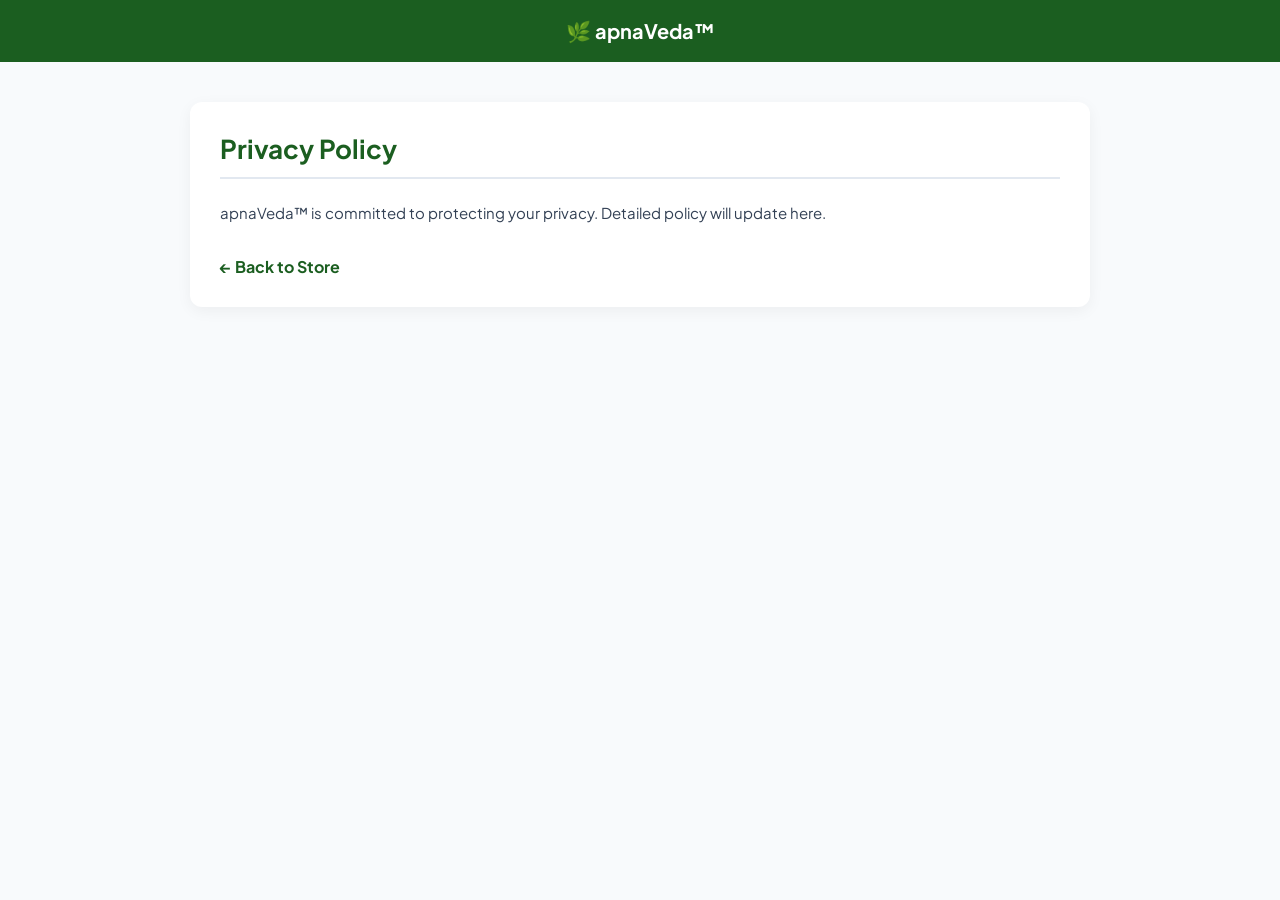
<file: privacy-policy.html>
<!DOCTYPE html>
<html lang="hi">
<head>
    <meta charset="UTF-8">
    <meta name="viewport" content="width=device-width, initial-scale=1.0">
    <title>Privacy Policy - apnaVeda™</title>
    <link href="https://fonts.googleapis.com/css2?family=Plus+Jakarta+Sans:wght@400;500;600;700&display=swap" rel="stylesheet">
    <style>
        * { box-sizing: border-box; margin: 0; padding: 0; font-family: 'Plus Jakarta Sans', sans-serif; }
        body { background: #f8fafc; color: #1e293b; padding-bottom: 60px; }
        header { background: #1b5e20; color: #fff; padding: 18px 24px; text-align: center; }
        header a { color: #fff; text-decoration: none; font-weight: 700; font-size: 20px; }
        .container { max-width: 900px; margin: 40px auto; padding: 30px; background: #ffffff; border-radius: 12px; box-shadow: 0 4px 15px rgba(0,0,0,0.05); }
        h1 { color: #1b5e20; font-size: 26px; border-bottom: 2px solid #e2e8f0; padding-bottom: 12px; margin-bottom: 20px; }
        #policy-display { white-space: pre-wrap; line-height: 1.8; font-size: 15px; color: #334155; }
        .back-btn { display: inline-block; margin-top: 30px; color: #1b5e20; text-decoration: none; font-weight: 700; }
    </style>
</head>
<body>

    <header>
        <a href="index.html">🌿 apnaVeda™</a>
    </header>

    <div class="container">
        <h1>Privacy Policy</h1>
        <div id="policy-display">Loading policy...</div>
        <a href="index.html" class="back-btn">← Back to Store</a>
    </div>

    <script>
        document.addEventListener("DOMContentLoaded", function () {
            // LocalStorage se seedhe naya text uthayega
            const policies = JSON.parse(localStorage.getItem('apnaVeda_policies') || '{}');
            const displayBox = document.getElementById('policy-display');
            
            if (policies.privacy && policies.privacy.trim() !== "") {
                displayBox.innerText = policies.privacy;
            } else {
                displayBox.innerText = "apnaVeda™ is committed to protecting your privacy. Detailed policy will update here.";
            }
        });
    </script>
</body>
</html>
</file>
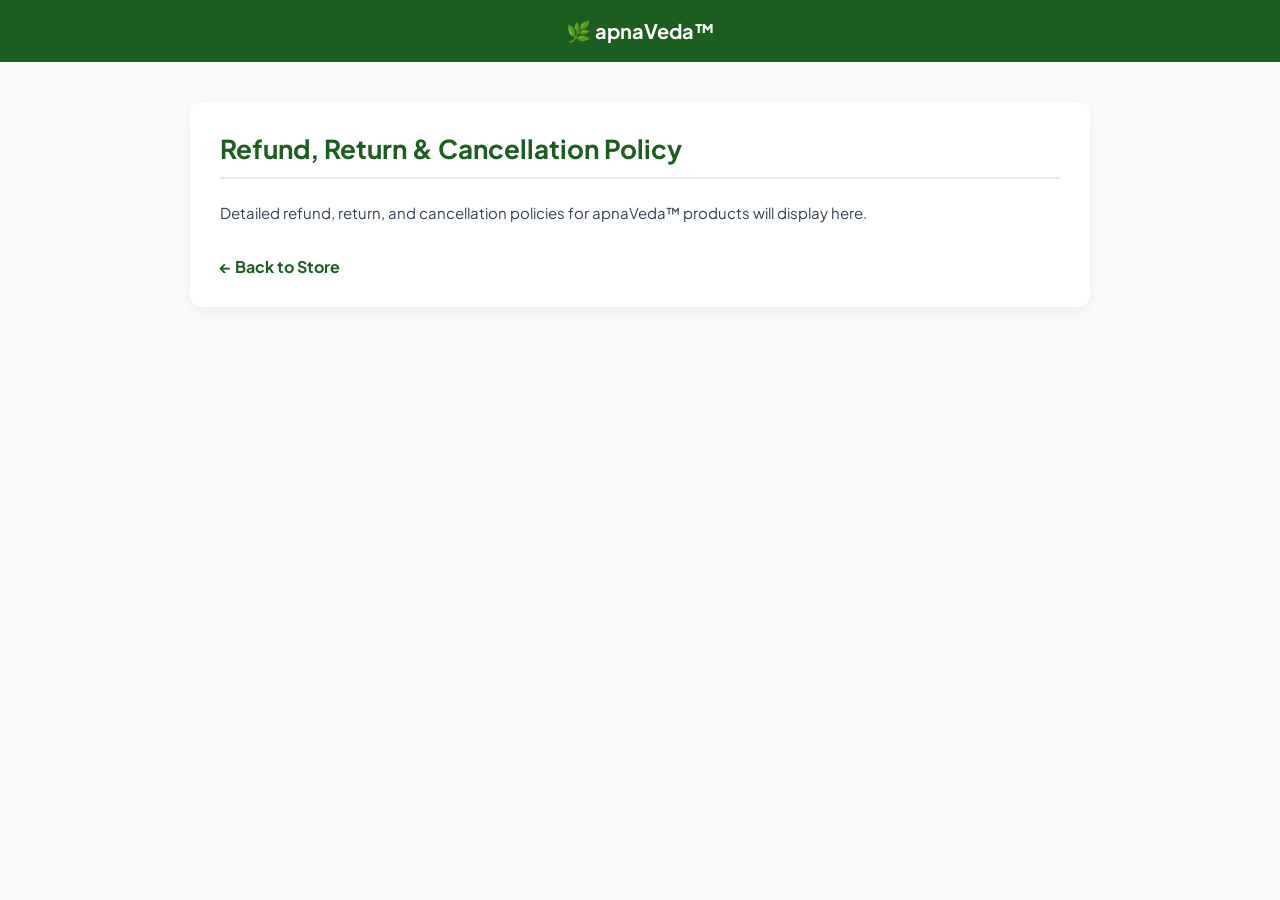
<file: refund-policy.html>
<!DOCTYPE html>
<html lang="hi">
<head>
    <meta charset="UTF-8">
    <meta name="viewport" content="width=device-width, initial-scale=1.0">
    <title>Refund, Return & Cancellation Policy - apnaVeda™</title>
    <link href="https://fonts.googleapis.com/css2?family=Plus+Jakarta+Sans:wght@400;500;600;700&display=swap" rel="stylesheet">
    <style>
        * { box-sizing: border-box; margin: 0; padding: 0; font-family: 'Plus Jakarta Sans', sans-serif; }
        body { background: #f8fafc; color: #1e293b; padding-bottom: 60px; }
        header { background: #1b5e20; color: #fff; padding: 18px 24px; text-align: center; }
        header a { color: #fff; text-decoration: none; font-weight: 700; font-size: 20px; }
        .container { max-width: 900px; margin: 40px auto; padding: 30px; background: #ffffff; border-radius: 12px; box-shadow: 0 4px 15px rgba(0,0,0,0.05); }
        h1 { color: #1b5e20; font-size: 26px; border-bottom: 2px solid #e2e8f0; padding-bottom: 12px; margin-bottom: 20px; }
        #policy-display { white-space: pre-wrap; line-height: 1.8; font-size: 15px; color: #334155; }
        .back-btn { display: inline-block; margin-top: 30px; color: #1b5e20; text-decoration: none; font-weight: 700; }
    </style>
</head>
<body>

    <header>
        <a href="index.html">🌿 apnaVeda™</a>
    </header>

    <div class="container">
        <h1>Refund, Return & Cancellation Policy</h1>
        <div id="policy-display">Loading refund policy...</div>
        <a href="index.html" class="back-btn">← Back to Store</a>
    </div>

    <script>
        document.addEventListener("DOMContentLoaded", function () {
            const policies = JSON.parse(localStorage.getItem('apnaVeda_policies') || '{}');
            const displayBox = document.getElementById('policy-display');
            
            if (policies.refund && policies.refund.trim() !== "") {
                displayBox.innerText = policies.refund;
            } else {
                displayBox.innerText = "Detailed refund, return, and cancellation policies for apnaVeda™ products will display here.";
            }
        });
    </script>
</body>
</html>
</file>
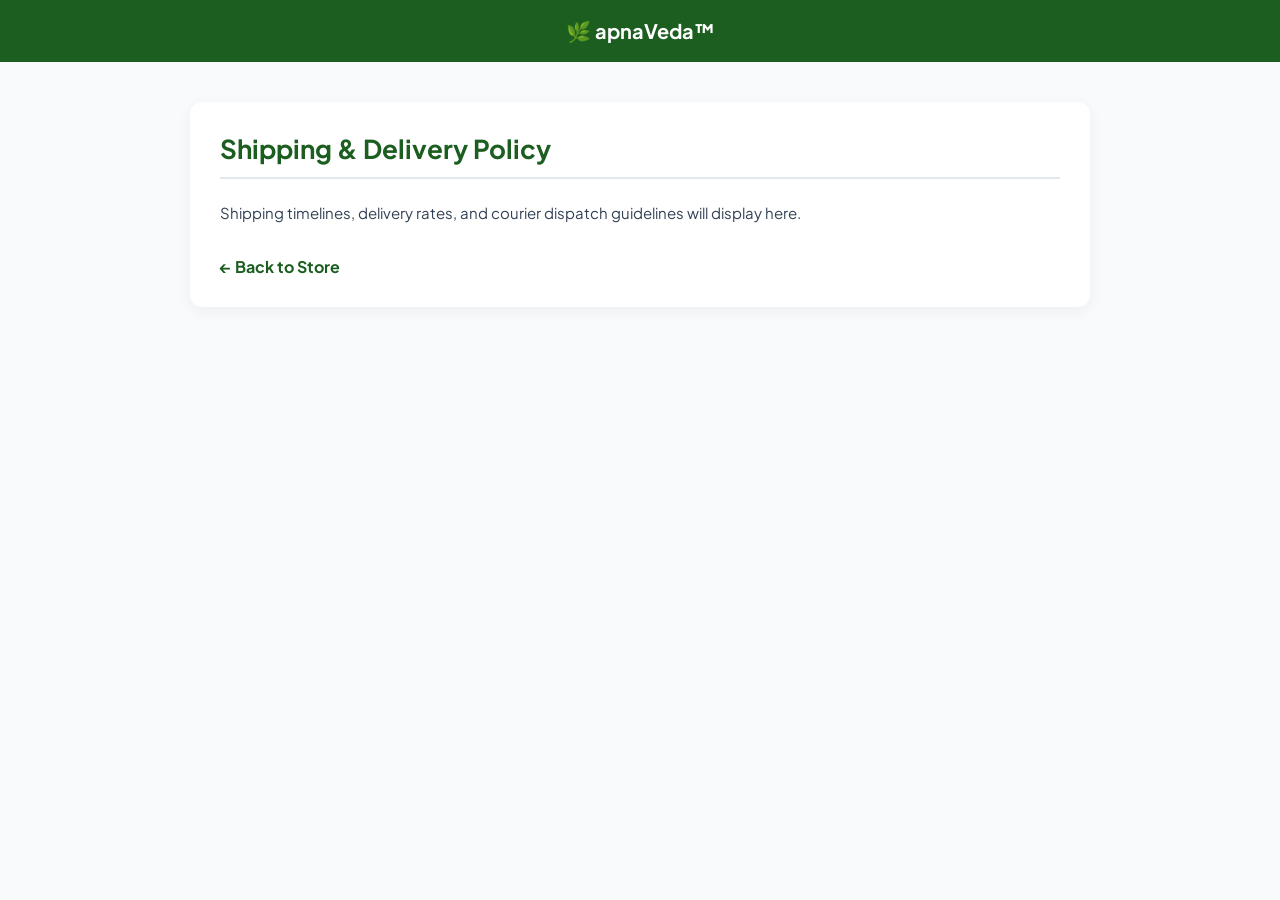
<file: shipping-policy.html>
<!DOCTYPE html>
<html lang="hi">
<head>
    <meta charset="UTF-8">
    <meta name="viewport" content="width=device-width, initial-scale=1.0">
    <title>Shipping & Delivery Policy - apnaVeda™</title>
    <link href="https://fonts.googleapis.com/css2?family=Plus+Jakarta+Sans:wght@400;500;600;700&display=swap" rel="stylesheet">
    <style>
        * { box-sizing: border-box; margin: 0; padding: 0; font-family: 'Plus Jakarta Sans', sans-serif; }
        body { background: #f8fafc; color: #1e293b; padding-bottom: 60px; }
        header { background: #1b5e20; color: #fff; padding: 18px 24px; text-align: center; }
        header a { color: #fff; text-decoration: none; font-weight: 700; font-size: 20px; }
        .container { max-width: 900px; margin: 40px auto; padding: 30px; background: #ffffff; border-radius: 12px; box-shadow: 0 4px 15px rgba(0,0,0,0.05); }
        h1 { color: #1b5e20; font-size: 26px; border-bottom: 2px solid #e2e8f0; padding-bottom: 12px; margin-bottom: 20px; }
        #policy-display { white-space: pre-wrap; line-height: 1.8; font-size: 15px; color: #334155; }
        .back-btn { display: inline-block; margin-top: 30px; color: #1b5e20; text-decoration: none; font-weight: 700; }
    </style>
</head>
<body>

    <header>
        <a href="index.html">🌿 apnaVeda™</a>
    </header>

    <div class="container">
        <h1>Shipping & Delivery Policy</h1>
        <div id="policy-display">Loading shipping policy...</div>
        <a href="index.html" class="back-btn">← Back to Store</a>
    </div>

    <script>
        document.addEventListener("DOMContentLoaded", function () {
            const policies = JSON.parse(localStorage.getItem('apnaVeda_policies') || '{}');
            const displayBox = document.getElementById('policy-display');
            
            if (policies.shipping && policies.shipping.trim() !== "") {
                displayBox.innerText = policies.shipping;
            } else {
                displayBox.innerText = "Shipping timelines, delivery rates, and courier dispatch guidelines will display here.";
            }
        });
    </script>
</body>
</html>
</file>
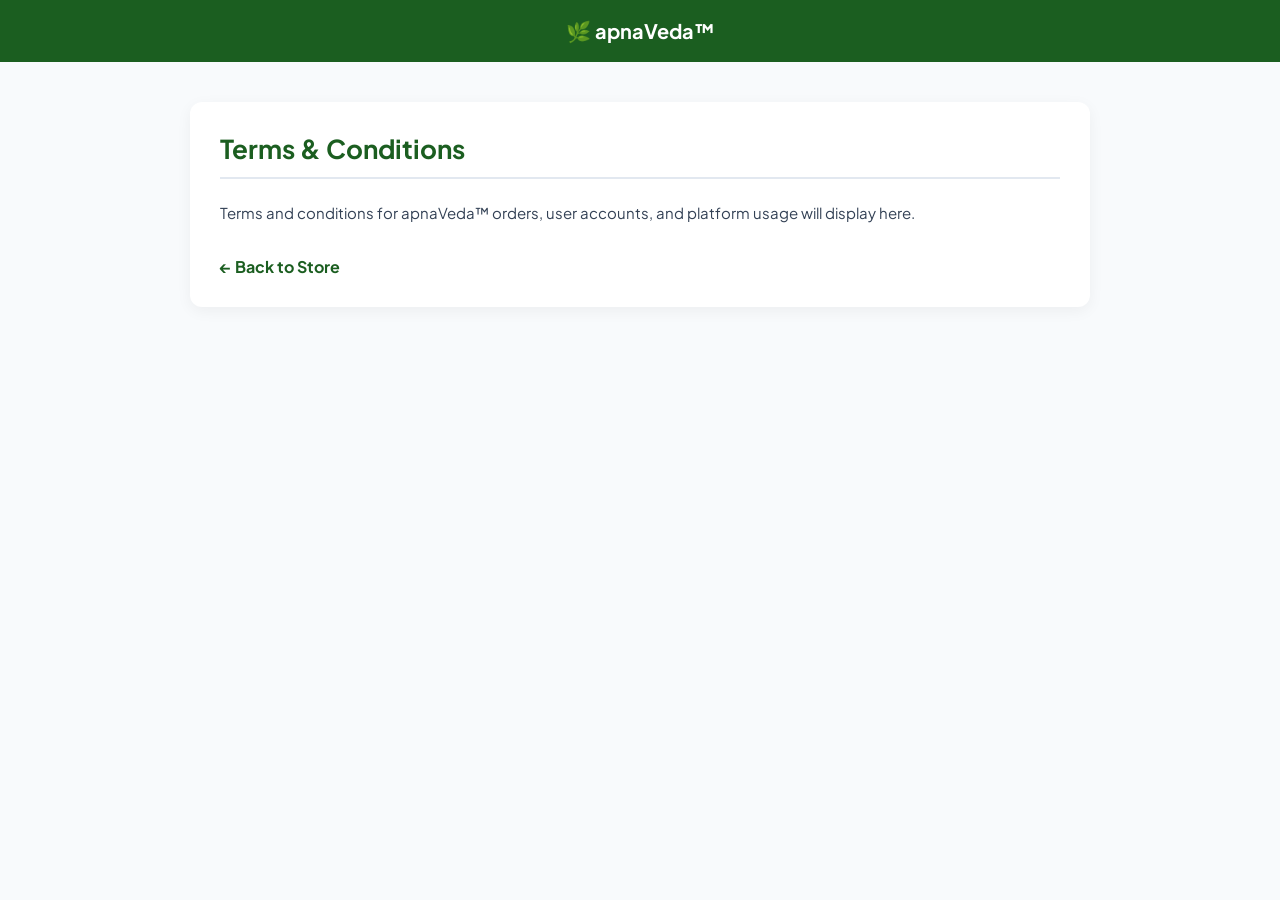
<file: terms.html>
<!DOCTYPE html>
<html lang="hi">
<head>
    <meta charset="UTF-8">
    <meta name="viewport" content="width=device-width, initial-scale=1.0">
    <title>Terms & Conditions - apnaVeda™</title>
    <link href="https://fonts.googleapis.com/css2?family=Plus+Jakarta+Sans:wght@400;500;600;700&display=swap" rel="stylesheet">
    <style>
        * { box-sizing: border-box; margin: 0; padding: 0; font-family: 'Plus Jakarta Sans', sans-serif; }
        body { background: #f8fafc; color: #1e293b; padding-bottom: 60px; }
        header { background: #1b5e20; color: #fff; padding: 18px 24px; text-align: center; }
        header a { color: #fff; text-decoration: none; font-weight: 700; font-size: 20px; }
        .container { max-width: 900px; margin: 40px auto; padding: 30px; background: #ffffff; border-radius: 12px; box-shadow: 0 4px 15px rgba(0,0,0,0.05); }
        h1 { color: #1b5e20; font-size: 26px; border-bottom: 2px solid #e2e8f0; padding-bottom: 12px; margin-bottom: 20px; }
        #policy-display { white-space: pre-wrap; line-height: 1.8; font-size: 15px; color: #334155; }
        .back-btn { display: inline-block; margin-top: 30px; color: #1b5e20; text-decoration: none; font-weight: 700; }
    </style>
</head>
<body>

    <header>
        <a href="index.html">🌿 apnaVeda™</a>
    </header>

    <div class="container">
        <h1>Terms & Conditions</h1>
        <div id="policy-display">Loading terms...</div>
        <a href="index.html" class="back-btn">← Back to Store</a>
    </div>

    <script>
        document.addEventListener("DOMContentLoaded", function () {
            const policies = JSON.parse(localStorage.getItem('apnaVeda_policies') || '{}');
            const displayBox = document.getElementById('policy-display');
            
            if (policies.terms && policies.terms.trim() !== "") {
                displayBox.innerText = policies.terms;
            } else {
                displayBox.innerText = "Terms and conditions for apnaVeda™ orders, user accounts, and platform usage will display here.";
            }
        });
    </script>
</body>
</html>
</file>
<file: style.css>
* {
    margin: 0;
    padding: 0;
    box-sizing: border-box;
    font-family: 'Segoe UI', Tahoma, Geneva, Verdana, sans-serif;
}

body {
    background-color: #f7f9f6;
    color: #333;
}

/* 1. टॉप नेविगेशन बार */
.navbar {
    display: flex;
    justify-content: space-between;
    align-items: center;
    background-color: #2e7d32;
    color: white;
    padding: 12px 5%;
    position: sticky;
    top: 0;
    z-index: 100;
    gap: 15px;
    flex-wrap: wrap;
}

.logo {
    font-size: 24px;
    font-weight: bold;
    letter-spacing: 1px;
}

.search-bar {
    display: flex;
    flex: 1;
    max-width: 450px;
    background: white;
    border-radius: 25px;
    overflow: hidden;
    padding: 2px 8px;
}

.search-bar input {
    width: 100%;
    border: none;
    padding: 8px 12px;
    outline: none;
    font-size: 14px;
}

.search-bar button {
    background: none;
    border: none;
    cursor: pointer;
    font-size: 16px;
    padding: 0 8px;
}

.nav-links {
    display: flex;
    align-items: center;
    gap: 18px;
}

.nav-links a {
    color: white;
    text-decoration: none;
    font-size: 14px;
    font-weight: 500;
}

.nav-links a:hover {
    text-decoration: underline;
}

.login-btn {
    background: rgba(255, 255, 255, 0.2);
    padding: 6px 14px;
    border-radius: 15px;
}

.cart-box {
    background: #1b5e20;
    padding: 8px 16px;
    border-radius: 20px;
    font-size: 14px;
    font-weight: bold;
    cursor: pointer;
    transition: background 0.2s;
}

.cart-box:hover {
    background: #144617;
}

/* 2. हीरो बैनर */
.hero-banner {
    background: linear-gradient(rgba(0,0,0,0.45), rgba(0,0,0,0.45)), 
                url('https://images.unsplash.com/photo-1540420773420-3366772f4999?auto=format&fit=crop&w=1200&q=80') center/cover;
    color: white;
    text-align: center;
    padding: 60px 20px;
}

.hero-content h2 {
    font-size: 32px;
    margin-bottom: 10px;
}

.hero-content p {
    font-size: 16px;
    margin-bottom: 20px;
}

.btn-shop {
    display: inline-block;
    background-color: #ff9800;
    color: white;
    padding: 12px 28px;
    border-radius: 25px;
    text-decoration: none;
    font-weight: bold;
    font-size: 15px;
    transition: background 0.2s;
}

.btn-shop:hover {
    background-color: #f57c00;
}

/* 3. ट्रस्ट बैज और कूरियर पिनकोड चेकर */
.trust-pincode-section {
    background: white;
    max-width: 1100px;
    margin: 20px auto;
    padding: 18px 25px;
    border-radius: 12px;
    box-shadow: 0 2px 10px rgba(0,0,0,0.06);
    display: flex;
    justify-content: space-between;
    align-items: center;
    flex-wrap: wrap;
    gap: 20px;
}

.trust-badges {
    display: flex;
    gap: 20px;
    flex-wrap: wrap;
}

.badge {
    background: #e8f5e9;
    color: #2e7d32;
    padding: 6px 14px;
    border-radius: 20px;
    font-size: 13px;
    font-weight: 600;
}

.pincode-checker {
    display: flex;
    align-items: center;
    gap: 10px;
    flex-wrap: wrap;
}

.pincode-checker span {
    font-size: 14px;
    font-weight: 600;
    color: #444;
}

.pincode-input-group {
    display: flex;
    border: 1px solid #ccc;
    border-radius: 6px;
    overflow: hidden;
}

.pincode-input-group input {
    border: none;
    padding: 8px 12px;
    outline: none;
    font-size: 13px;
    width: 140px;
}

.pincode-input-group button {
    background: #2e7d32;
    color: white;
    border: none;
    padding: 8px 14px;
    cursor: pointer;
    font-size: 13px;
    font-weight: bold;
}

.pincode-status {
    width: 100%;
    font-size: 13px;
    font-weight: bold;
    margin-top: 5px;
}

/* 4. प्रोडक्ट सेक्शन */
.container {
    max-width: 1100px;
    margin: 40px auto;
    padding: 0 20px;
}

.section-title {
    text-align: center;
    margin-bottom: 30px;
    font-size: 24px;
    color: #2e7d32;
}

.products-grid {
    display: grid;
    grid-template-columns: repeat(auto-fit, minmax(280px, 1fr));
    gap: 25px;
}

.product-card {
    background: white;
    border-radius: 12px;
    box-shadow: 0 4px 12px rgba(0,0,0,0.08);
    padding: 16px;
    display: flex;
    flex-direction: column;
    transition: transform 0.2s ease;
}

.product-card:hover {
    transform: translateY(-5px);
}

.img-box {
    width: 100%;
    height: 190px;
    border-radius: 8px;
    overflow: hidden;
    margin-bottom: 12px;
}

.img-box img {
    width: 100%;
    height: 100%;
    object-fit: cover;
}

.product-card h4 {
    font-size: 17px;
    margin-bottom: 4px;
}

.pack-size {
    color: #666;
    font-size: 13px;
    margin-bottom: 8px;
}

.product-desc {
    color: #555;
    font-size: 13px;
    line-height: 1.4;
    margin-bottom: 12px;
    flex-grow: 1;
}

.price-row {
    margin-bottom: 12px;
}

.price {
    font-size: 20px;
    font-weight: bold;
    color: #2e7d32;
}

.mrp {
    font-size: 14px;
    color: #888;
    text-decoration: line-through;
    margin-left: 6px;
}

.btn-add {
    background-color: #ff9800;
    color: white;
    border: none;
    padding: 10px;
    border-radius: 6px;
    font-size: 14px;
    font-weight: bold;
    cursor: pointer;
}

.btn-add:hover {
    background-color: #f57c00;
}

/* 5. ब्लॉग सेक्शन */
.blog-grid {
    display: grid;
    grid-template-columns: repeat(auto-fit, minmax(320px, 1fr));
    gap: 20px;
}

.blog-card {
    background: white;
    padding: 20px;
    border-radius: 10px;
    box-shadow: 0 3px 10px rgba(0,0,0,0.06);
    border-left: 4px solid #2e7d32;
}

.blog-card h4 {
    font-size: 16px;
    margin-bottom: 8px;
    color: #222;
}

.blog-card p {
    font-size: 13px;
    color: #666;
    line-height: 1.5;
    margin-bottom: 12px;
}

.read-more {
    color: #2e7d32;
    text-decoration: none;
    font-weight: bold;
    font-size: 13px;
}

/* 6. फ्लोटिंग सपोर्ट बटन्स (WhatsApp & AI) */
.floating-support {
    position: fixed;
    bottom: 25px;
    right: 20px;
    display: flex;
    flex-direction: column;
    gap: 12px;
    z-index: 999;
}

.float-btn {
    border: none;
    padding: 10px 16px;
    border-radius: 25px;
    color: white;
    font-weight: bold;
    font-size: 13px;
    cursor: pointer;
    box-shadow: 0 4px 12px rgba(0,0,0,0.2);
    text-decoration: none;
    display: flex;
    align-items: center;
    gap: 6px;
}

.whatsapp-btn {
    background-color: #25d366;
}

.ai-btn {
    background-color: #1976d2;
}

/* 7. स्लाइडिंग कार्ट ड्रॉर */
.cart-drawer {
    position: fixed;
    top: 0;
    right: -420px;
    width: 380px;
    max-width: 90%;
    height: 100%;
    background: white;
    box-shadow: -4px 0 16px rgba(0,0,0,0.15);
    z-index: 1001;
    display: flex;
    flex-direction: column;
    transition: right 0.3s ease-in-out;
}

.cart-drawer.open {
    right: 0;
}

.cart-header {
    padding: 16px 20px;
    background: #2e7d32;
    color: white;
    display: flex;
    justify-content: space-between;
    align-items: center;
}

.btn-close {
    background: none;
    border: none;
    color: white;
    font-size: 20px;
    cursor: pointer;
}

.cart-items {
    flex: 1;
    overflow-y: auto;
    padding: 20px;
}

.cart-item {
    display: flex;
    justify-content: space-between;
    align-items: center;
    border-bottom: 1px solid #eee;
    padding-bottom: 12px;
    margin-bottom: 12px;
}

.cart-item-info h5 {
    font-size: 14px;
    margin-bottom: 4px;
}

.cart-item-info p {
    color: #2e7d32;
    font-weight: bold;
    font-size: 13px;
}

.cart-item-actions {
    display: flex;
    align-items: center;
    gap: 8px;
}

.qty-btn {
    background: #e0e0e0;
    border: none;
    width: 26px;
    height: 26px;
    border-radius: 4px;
    cursor: pointer;
    font-weight: bold;
}

.cart-footer {
    padding: 18px 20px;
    border-top: 1px solid #eee;
    background: #fafafa;
}

.total-row {
    display: flex;
    justify-content: space-between;
    font-size: 14px;
    margin-bottom: 8px;
}

.delivery-row {
    color: #666;
    font-size: 13px;
}

.grand-total {
    font-size: 18px;
    font-weight: bold;
    color: #2e7d32;
    border-top: 1px dashed #ccc;
    padding-top: 8px;
    margin-top: 8px;
}

.btn-checkout {
    width: 100%;
    background: #2e7d32;
    color: white;
    border: none;
    padding: 12px;
    border-radius: 8px;
    font-size: 15px;
    font-weight: bold;
    cursor: pointer;
    margin-top: 10px;
}

.btn-checkout:hover {
    background: #1b5e20;
}

.cart-overlay {
    position: fixed;
    top: 0;
    left: 0;
    width: 100%;
    height: 100%;
    background: rgba(0,0,0,0.5);
    z-index: 1000;
    display: none;
}

.cart-overlay.open {
    display: block;
}

/* 8. फुटर */
footer {
    background-color: #222;
    color: #aaa;
    text-align: center;
    padding: 25px 15px;
    margin-top: 50px;
    font-size: 13px;
    line-height: 1.6;
}
/* ==========================================
   apnaVeda™ Clean Mobile Header & Navbar Fix
   ========================================== */
@media (max-width: 768px) {
    /* Header layout ko compact banana */
    header, .navbar, .top-nav {
        display: flex !important;
        flex-wrap: wrap !important;
        align-items: center !important;
        justify-content: space-between !important;
        padding: 10px 14px !important;
        gap: 8px !important;
    }

    /* Logo size mobile ke liye */
    header .logo, .nav-brand, header h1, header a:first-child {
        font-size: 18px !important;
        font-weight: 700 !important;
    }

    /* Search bar ko full-width single line banana */
    .search-box, .search-container, header input[type="search"], header input[type="text"] {
        order: 3 !important;
        width: 100% !important;
        margin: 6px 0 0 0 !important;
    }

    /* Unzaroori links mobile screen se compact karna ya chip banana */
    .nav-links, .menu-links, header nav {
        display: flex !important;
        align-items: center !important;
        gap: 6px !important;
        font-size: 12px !important;
        flex-wrap: nowrap !important;
    }

    /* Cashback, Refer buttons ko chhota aur neat rakhna */
    header a, header button, .btn-nav {
        padding: 4px 8px !important;
        font-size: 11px !important;
        white-space: nowrap !important;
    }

    /* Cart aur Login icons ko pass me rakhna */
    .cart-btn, .login-btn, #cart-icon, a[href*="cart"], a[href*="login"] {
        padding: 5px 10px !important;
        font-size: 12px !important;
        border-radius: 6px !important;
        margin-left: 2px !important;
    }

    /* Top offer strip text chhota rakhna */
    .announcement-bar, .top-bar {
        font-size: 10px !important;
        padding: 4px 8px !important;
        text-align: center !important;
    }
}
@media (max-width: 768px) {
            .announcement-bar {
                font-size: 11px;
                padding: 6px 10px;
                line-height: 1.3;
            }
            .navbar {
                display: flex !important;
                flex-wrap: wrap !important;
                justify-content: space-between !important;
                align-items: center !important;
                padding: 10px 14px !important;
                gap: 10px !important;
            }
            .logo {
                font-size: 20px !important;
                font-weight: 800 !important;
            }
            /* मोबाइल पर गैर-जरूरी लिंक्स छिपाएँ ताकि हेडर साफ रहे */
            .mobile-hide {
                display: none !important;
            }
            .nav-links {
                display: flex !important;
                align-items: center !important;
                gap: 10px !important;
            }
            .nav-links a {
                font-size: 13px !important;
                color: #ffffff !important;
            }
            .cart-box {
                padding: 6px 12px !important;
                font-size: 12px !important;
                border-radius: 20px !important;
            }
            /* सर्च बार 100% चौड़ाई पर नीचे आ जाएगा */
            .search-bar {
                order: 3 !important;
                width: 100% !important;
                max-width: 100% !important;
                margin: 0 !important;
                border-radius: 25px !important;
            }
            .search-bar input {
                padding: 8px 14px !important;
                font-size: 13px !important;
            }
            .products-grid {
                grid-template-columns: 1fr !important;
                gap: 20px !important;
                padding: 0 14px !important;
            }
            .product-card {
                height: auto !important;
            }
            .hero-banner {
                padding: 45px 16px !important;
            }
            .hero-banner h1 {
                font-size: 24px !important;
            }
        }
        /* ========================================================
   apnaVeda™ Master Header Layout (Desktop + Mobile Perfect)
   ======================================================== */

/* --- 💻 DESKTOP LAYOUT --- */
.navbar {
    display: flex !important;
    align-items: center !important;
    justify-content: space-between !important;
    background-color: #1b5e20 !important;
    padding: 12px 28px !important;
    gap: 20px !important;
    box-shadow: 0 3px 10px rgba(0,0,0,0.15) !important;
}

.navbar .logo {
    font-size: 24px !important;
    font-weight: 800 !important;
    color: #ffffff !important;
    text-decoration: none !important;
    white-space: nowrap !important;
}

/* सर्च बार बीच में बड़ा और खुला रहेगा */
.navbar .search-bar {
    display: flex !important;
    align-items: center !important;
    flex: 1 !important;
    max-width: 480px !important;
    background: #ffffff !important;
    border-radius: 30px !important;
    padding: 3px 12px !important;
}

.navbar .search-bar input {
    width: 100% !important;
    border: none !important;
    outline: none !important;
    padding: 8px 10px !important;
    font-size: 14px !important;
}

.navbar .search-bar button {
    background: transparent !important;
    border: none !important;
    cursor: pointer !important;
    font-size: 16px !important;
}

.navbar .nav-links {
    display: flex !important;
    align-items: center !important;
    gap: 14px !important;
}

.navbar .nav-links a {
    color: #ffffff !important;
    text-decoration: none !important;
    font-size: 14px !important;
    font-weight: 600 !important;
    white-space: nowrap !important;
}

.navbar .cashback-nav-btn {
    background: #ffeb3b !important;
    color: #1b5e20 !important;
    padding: 6px 12px !important;
    border-radius: 6px !important;
}

.navbar .affiliate-nav-btn {
    background: #15803d !important;
    color: #ffffff !important;
    padding: 6px 12px !important;
    border-radius: 6px !important;
}

.navbar .cart-box {
    background: #ffffff !important;
    color: #1b5e20 !important;
    padding: 7px 15px !important;
    border-radius: 20px !important;
    font-weight: 700 !important;
    font-size: 13px !important;
    cursor: pointer !important;
    white-space: nowrap !important;
}

/* --- 📱 MOBILE LAYOUT (Screen under 768px) --- */
@media (max-width: 768px) {
    .navbar {
        padding: 10px 14px !important;
        gap: 10px !important;
    }

    .navbar .logo {
        font-size: 19px !important;
    }

    /* मोबाइल पर Blog, Cashback, Refer, Support छिप जाएंगे */
    .mobile-hide {
        display: none !important;
    }

    .navbar .nav-links {
        gap: 10px !important;
    }

    .navbar .cart-box {
        padding: 5px 12px !important;
        font-size: 12px !important;
    }

    /* सर्च बार मोबाइल पर 100% चौड़ाई के साथ अगली लाइन में आएगा */
    .navbar .search-bar {
        order: 3 !important;
        width: 100% !important;
        max-width: 100% !important;
        margin-top: 4px !important;
    }
}
</file>
